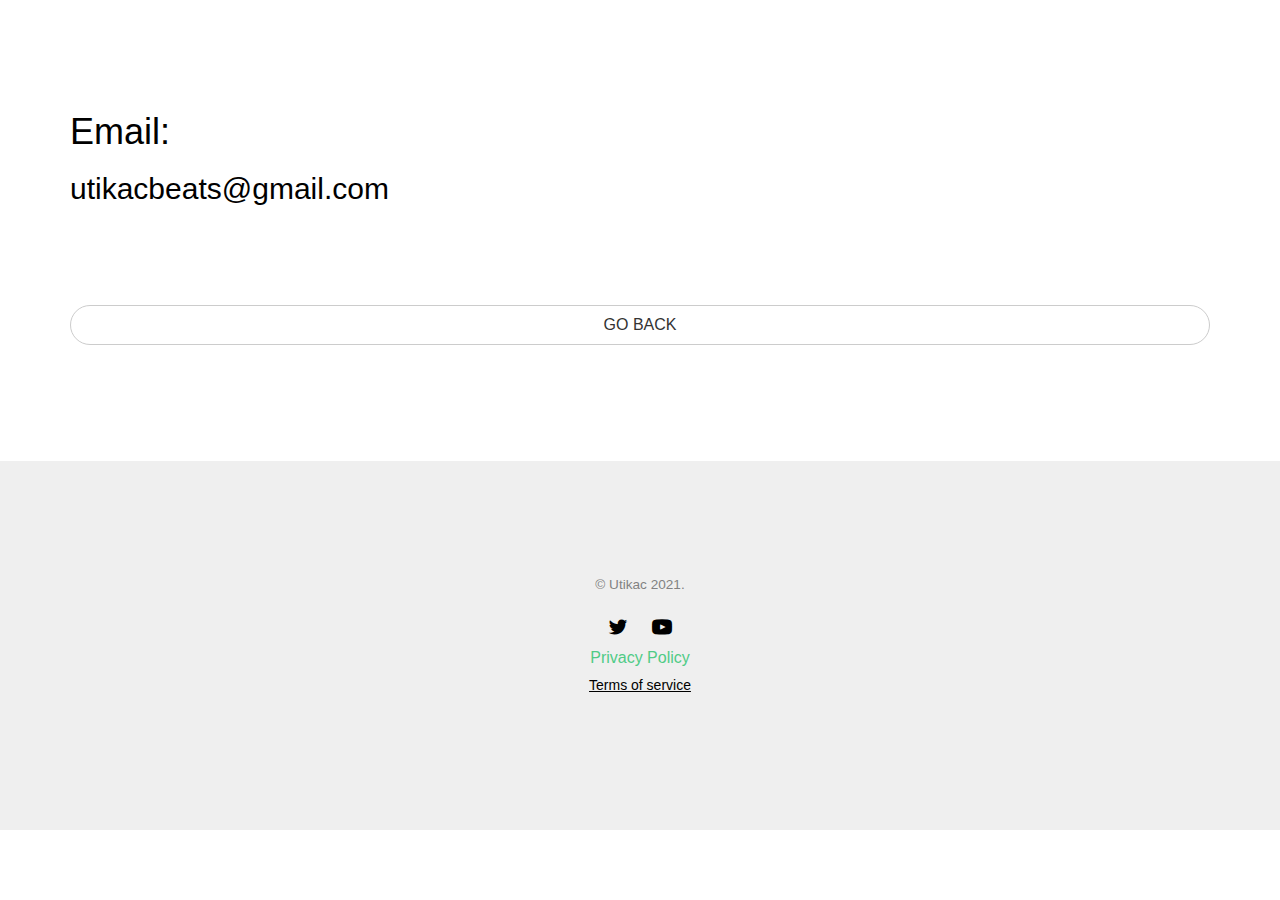
<file: contact.html>
<!DOCTYPE HTML>
<html>
	<head>
    <script type="text/javascript">
        var host = "www.utikac.com";
        if ((host == window.location.host) && (window.location.protocol != "https:"))
            window.location.protocol = "https";
    </script>
        
        
	<meta charset="utf-8">
	<meta http-equiv="X-UA-Compatible" content="IE=edge">
	<title>Contact</title>
    <link rel="shortcut icon" href="">
	<meta name="viewport" content="width=device-width, initial-scale=1">
	 <meta name="description" content="Utikac beat store.">
	<meta name="keywords" content="beats,utikac,production,trap,beat store,utikac prod,music,hip-hop"/>
	<meta name="author" content="Utikac"/>
  	<!-- Facebook and Twitter integration -->
	<meta property="og:title" content=""/>
	<meta property="og:image" content=""/>
	<meta property="og:url" content=""/>
	<meta property="og:site_name" content=""/>
	<meta property="og:description" content=""/>
	<meta name="twitter:title" content="" />
	<meta name="twitter:image" content="" />
	<meta name="twitter:url" content="" />
	<meta name="twitter:card" content="" />

	<!-- <link href='https://fonts.googleapis.com/css?family=Work+Sans:400,300,600,400italic,700' rel='stylesheet' type='text/css'> -->
	
	<!-- Animate.css -->
	<link rel="stylesheet" href="css/animate.css">
	<!-- Icomoon Icon Fonts-->
	<link rel="stylesheet" href="css/icomoon.css">
	<!-- Bootstrap  -->
	<link rel="stylesheet" href="css/bootstrap.css">

	<!-- Magnific Popup -->
	<link rel="stylesheet" href="css/magnific-popup.css">

	<!-- Theme style  -->
	<link rel="stylesheet" href="css/style.css">

	<!-- Modernizr JS -->
	<script src="js/modernizr-2.6.2.min.js"></script>
	<!-- FOR IE9 below -->
	<!--[if lt IE 9]>
	<script src="js/respond.min.js"></script>
	<![endif]-->

	</head>
    
	<body>
		
	<div class="fh5co-loader"></div>
	<div id="page">
	<script src="parsley.min.js"></script>
	<div class="fh5co-section">
		<div class="container">
				<h1>Email:</h1>
				<h2>utikacbeats@gmail.com</h2>
			
			
			<a href="index.html"><button style="margin-top: 100px;" type="submit" class="btn btn-default btn-block">GO BACK</button></a>
		</div>
	</div>
        <footer id="fh5co-footer" role="contentinfo">
		<div class="container">
			<div class="row copyright">
				<div class="col-md-12 text-center">
					<p>
						<small class="block">&copy; Utikac 2021.</small> 
					</p>
						<ul class="fh5co-social-icons">
							<li><a style="color:black;" href="https://twitter.com/past_prod"><i class="icon-twitter"></i></a></li>
							<li><a style="color:black;" href="https://www.youtube.com/channel/UCUHey0moWj-KDDTWa96hI0A?view_as=subscriber"><i class="icon-youtube"></i></a></li>
						</ul>
                    <a href="https://www.iubenda.com/privacy-policy/78427063" class="iubenda-black iubenda-embed" title="Privacy Policy">Privacy Policy</a><script type="text/javascript">(function (w,d) {var loader = function () {var s = d.createElement("script"), tag = d.getElementsByTagName("script")[0]; s.src = "//cdn.iubenda.com/iubenda.js"; tag.parentNode.insertBefore(s,tag);}; if(w.addEventListener){w.addEventListener("load", loader, false);}else if(w.attachEvent){w.attachEvent("onload", loader);}else{w.onload = loader;}})(window, document);</script>
                     <p>
                         <a style="color:black;font-size:14px;text-decoration:underline;" href="terms.html">Terms of service</a>
                    </p>
				</div>
			</div>
		</div>
	</footer>
	</div>

	<div class="gototop js-top">
		<a href="#" class="js-gotop"><i class="icon-arrow-up"></i></a>
	</div>
	
	<!-- jQuery -->
	<script src="js/jquery.min.js"></script>
	<!-- jQuery Easing -->
	<script src="js/jquery.easing.1.3.js"></script>
	<!-- Bootstrap -->
	<script src="js/bootstrap.min.js"></script>
	<!-- Waypoints -->
	<script src="js/jquery.waypoints.min.js"></script>
	<!-- countTo -->
	<script src="js/jquery.countTo.js"></script>
	<!-- Magnific Popup -->
	<script src="js/jquery.magnific-popup.min.js"></script>
	<script src="js/magnific-popup-options.js"></script>
	<!-- Main -->
	<script src="js/main.js"></script>

	</body>
</html>
</file>
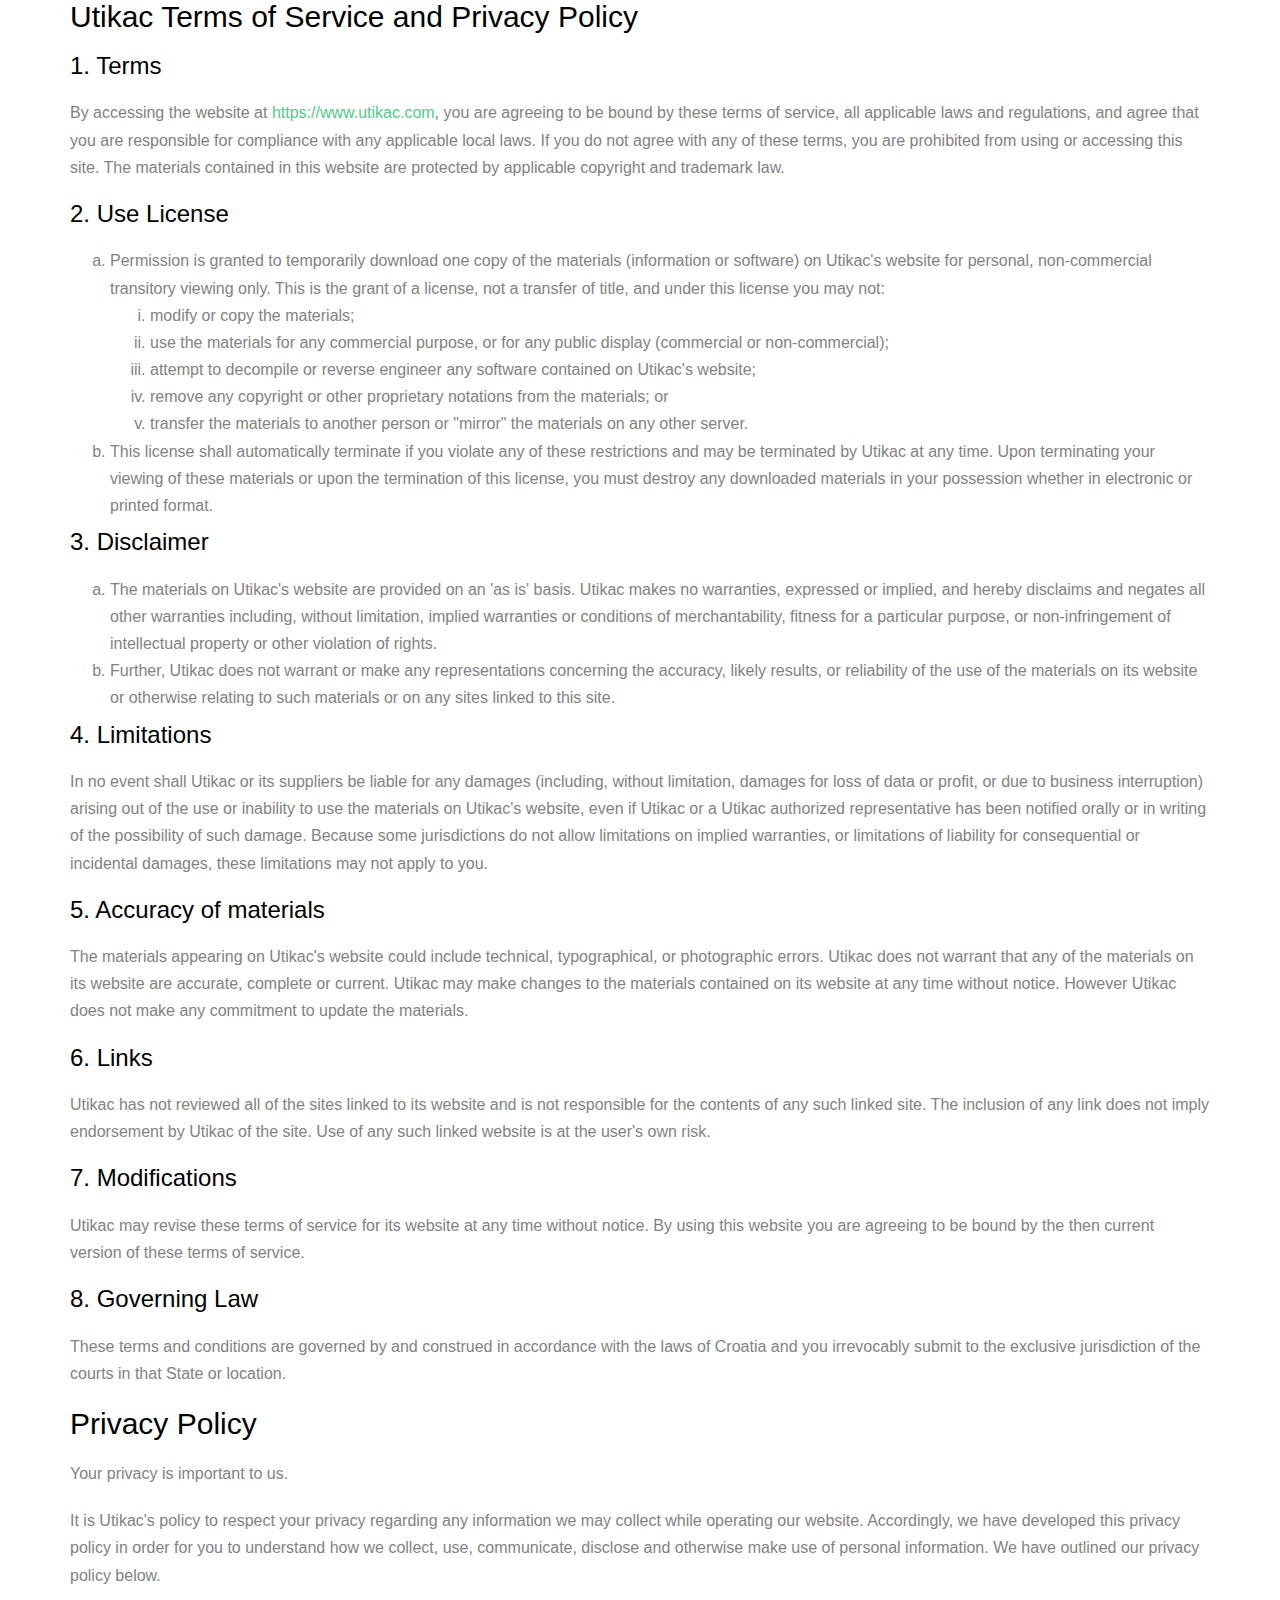
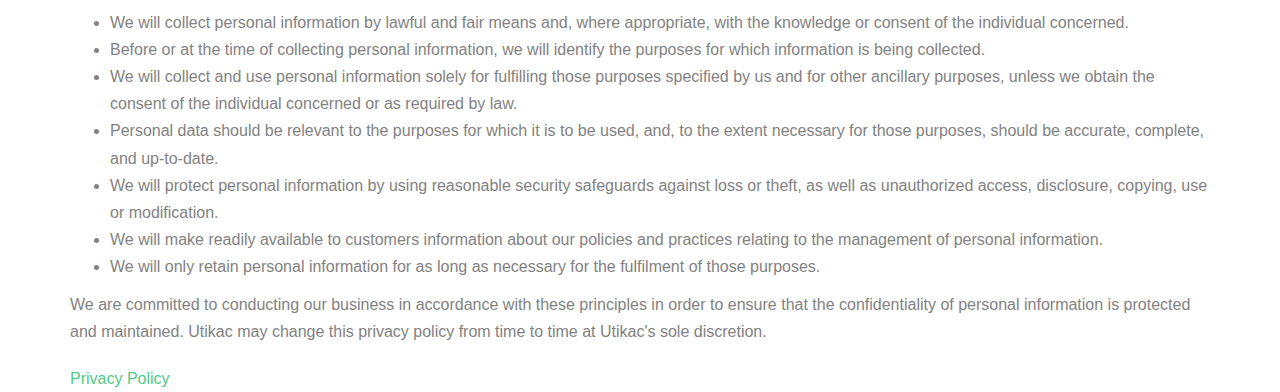
<file: terms.html>
<!DOCTYPE HTML>
<html>
	<head>
    <script type="text/javascript">
        var host = "www.pastbeats.shop";
        if ((host == window.location.host) && (window.location.protocol != "https:"))
            window.location.protocol = "https";
    </script>
        
        
	<meta charset="utf-8">
	<meta http-equiv="X-UA-Compatible" content="IE=edge">
	<title>Terms of service</title>
    <link rel="shortcut icon" href="index.ico">
	<meta name="viewport" content="width=device-width, initial-scale=1">
	 <meta name="description" content="Utikac beat store.">
	<meta name="keywords" content="beats,utikac,production,trap,beat store,utikac prod,music,hip-hop"/>
	<meta name="author" content="Utikac"/>


  	<!-- Facebook and Twitter integration -->
	<meta property="og:title" content=""/>
	<meta property="og:image" content=""/>
	<meta property="og:url" content=""/>
	<meta property="og:site_name" content=""/>
	<meta property="og:description" content=""/>
	<meta name="twitter:title" content="" />
	<meta name="twitter:image" content="" />
	<meta name="twitter:url" content="" />
	<meta name="twitter:card" content="" />

	<!-- <link href='https://fonts.googleapis.com/css?family=Work+Sans:400,300,600,400italic,700' rel='stylesheet' type='text/css'> -->
	
	<!-- Animate.css -->
	<link rel="stylesheet" href="css/animate.css">
	<!-- Icomoon Icon Fonts-->
	<link rel="stylesheet" href="css/icomoon.css">
	<!-- Bootstrap  -->
	<link rel="stylesheet" href="css/bootstrap.css">

	<!-- Magnific Popup -->
	<link rel="stylesheet" href="css/magnific-popup.css">

	<!-- Theme style  -->
	<link rel="stylesheet" href="css/style.css">

	<!-- Modernizr JS -->
	<script src="js/modernizr-2.6.2.min.js"></script>
	<!-- FOR IE9 below -->
	<!--[if lt IE 9]>
	<script src="js/respond.min.js"></script>
	<![endif]-->

	</head>
	<body>
        <div class="container">
        
	<h2>Utikac Terms of Service and Privacy Policy</h2>

<h3>1. Terms</h3>

  <p>By accessing the website at <a href="https://www.utikac.com">https://www.utikac.com</a>, you are agreeing to be bound by these terms of service, all applicable laws and regulations, and agree that you are responsible for compliance with any applicable local laws. If you do not agree with any of these terms, you are prohibited from using or accessing this site. The materials contained in this website are protected by applicable copyright and trademark law.</p>

<h3>2. Use License</h3>

  <ol type="a">
    <li>
      Permission is granted to temporarily download one copy of the materials (information or software) on Utikac's website for personal, non-commercial transitory viewing only. This is the grant of a license, not a transfer of title, and under this license you may not:

      <ol type="i">
        <li>modify or copy the materials;</li>
        <li>use the materials for any commercial purpose, or for any public display (commercial or non-commercial);</li>
        <li>attempt to decompile or reverse engineer any software contained on Utikac's website;</li>
        <li>remove any copyright or other proprietary notations from the materials; or</li>
        <li>transfer the materials to another person or "mirror" the materials on any other server.</li>
      </ol>
    </li>
    <li>This license shall automatically terminate if you violate any of these restrictions and may be terminated by Utikac at any time. Upon terminating your viewing of these materials or upon the termination of this license, you must destroy any downloaded materials in your possession whether in electronic or printed format.</li>
  </ol>

<h3>3. Disclaimer</h3>

  <ol type="a">
    <li>The materials on Utikac's website are provided on an 'as is' basis. Utikac makes no warranties, expressed or implied, and hereby disclaims and negates all other warranties including, without limitation, implied warranties or conditions of merchantability, fitness for a particular purpose, or non-infringement of intellectual property or other violation of rights.</li>
    <li>Further, Utikac does not warrant or make any representations concerning the accuracy, likely results, or reliability of the use of the materials on its website or otherwise relating to such materials or on any sites linked to this site.</li>
  </ol>

<h3>4. Limitations</h3>

  <p>In no event shall Utikac or its suppliers be liable for any damages (including, without limitation, damages for loss of data or profit, or due to business interruption) arising out of the use or inability to use the materials on Utikac's website, even if Utikac or a Utikac authorized representative has been notified orally or in writing of the possibility of such damage. Because some jurisdictions do not allow limitations on implied warranties, or limitations of liability for consequential or incidental damages, these limitations may not apply to you.</p>

<h3>5. Accuracy of materials</h3>

  <p>The materials appearing on Utikac's website could include technical, typographical, or photographic errors. Utikac does not warrant that any of the materials on its website are accurate, complete or current. Utikac may make changes to the materials contained on its website at any time without notice. However Utikac does not make any commitment to update the materials.</p>

<h3>6. Links</h3>

  <p>Utikac has not reviewed all of the sites linked to its website and is not responsible for the contents of any such linked site. The inclusion of any link does not imply endorsement by Utikac of the site. Use of any such linked website is at the user's own risk.</p>

<h3>7. Modifications</h3>

  <p>Utikac may revise these terms of service for its website at any time without notice. By using this website you are agreeing to be bound by the then current version of these terms of service.</p>

<h3>8. Governing Law</h3>

  <p>These terms and conditions are governed by and construed in accordance with the laws of Croatia and you irrevocably submit to the exclusive jurisdiction of the courts in that State or location.</p>

<h2>Privacy Policy</h2>

  <p>Your privacy is important to us.</p>

  <p>It is Utikac's policy to respect your privacy regarding any information we may collect while operating our website. Accordingly, we have developed this privacy policy in order for you to understand how we collect, use, communicate, disclose and otherwise make use of personal information. We have outlined our privacy policy below.</p>

  <ul>
    <li>We will collect personal information by lawful and fair means and, where appropriate, with the knowledge or consent of the individual concerned.</li>
    <li>Before or at the time of collecting personal information, we will identify the purposes for which information is being collected.</li>
    <li>We will collect and use personal information solely for fulfilling those purposes specified by us and for other ancillary purposes, unless we obtain the consent of the individual concerned or as required by law.</li>
    <li>Personal data should be relevant to the purposes for which it is to be used, and, to the extent necessary for those purposes, should be accurate, complete, and up-to-date.</li>
    <li>We will protect personal information by using reasonable security safeguards against loss or theft, as well as unauthorized access, disclosure, copying, use or modification.</li>
    <li>We will make readily available to customers information about our policies and practices relating to the management of personal information.</li>
    <li>We will only retain personal information for as long as necessary for the fulfilment of those purposes.</li>
  </ul>

  <p>We are committed to conducting our business in accordance with these principles in order to ensure that the confidentiality of personal information is protected and maintained. Utikac may change this privacy policy from time to time at Utikac's sole discretion.</p>	
            <a href="https://www.iubenda.com/privacy-policy/78427063" class="iubenda-black iubenda-embed" title="Privacy Policy">Privacy Policy</a><script type="text/javascript">(function (w,d) {var loader = function () {var s = d.createElement("script"), tag = d.getElementsByTagName("script")[0]; s.src = "//cdn.iubenda.com/iubenda.js"; tag.parentNode.insertBefore(s,tag);}; if(w.addEventListener){w.addEventListener("load", loader, false);}else if(w.attachEvent){w.attachEvent("onload", loader);}else{w.onload = loader;}})(window, document);</script>
        </div>
        

	<div class="gototop js-top">
		<a href="#" class="js-gotop"><i class="icon-arrow-up"></i></a>
	</div>
	<!-- jQuery -->
	<script src="js/jquery.min.js"></script>
	<!-- jQuery Easing -->
	<script src="js/jquery.easing.1.3.js"></script>
	<!-- Bootstrap -->
	<script src="js/bootstrap.min.js"></script>
	<!-- Waypoints -->
	<script src="js/jquery.waypoints.min.js"></script>
	<!-- countTo -->
	<script src="js/jquery.countTo.js"></script>
	<!-- Magnific Popup -->
	<script src="js/jquery.magnific-popup.min.js"></script>
	<script src="js/magnific-popup-options.js"></script>
	<!-- Main -->
	<script src="js/main.js"></script>
	</body>
</html>
</file>
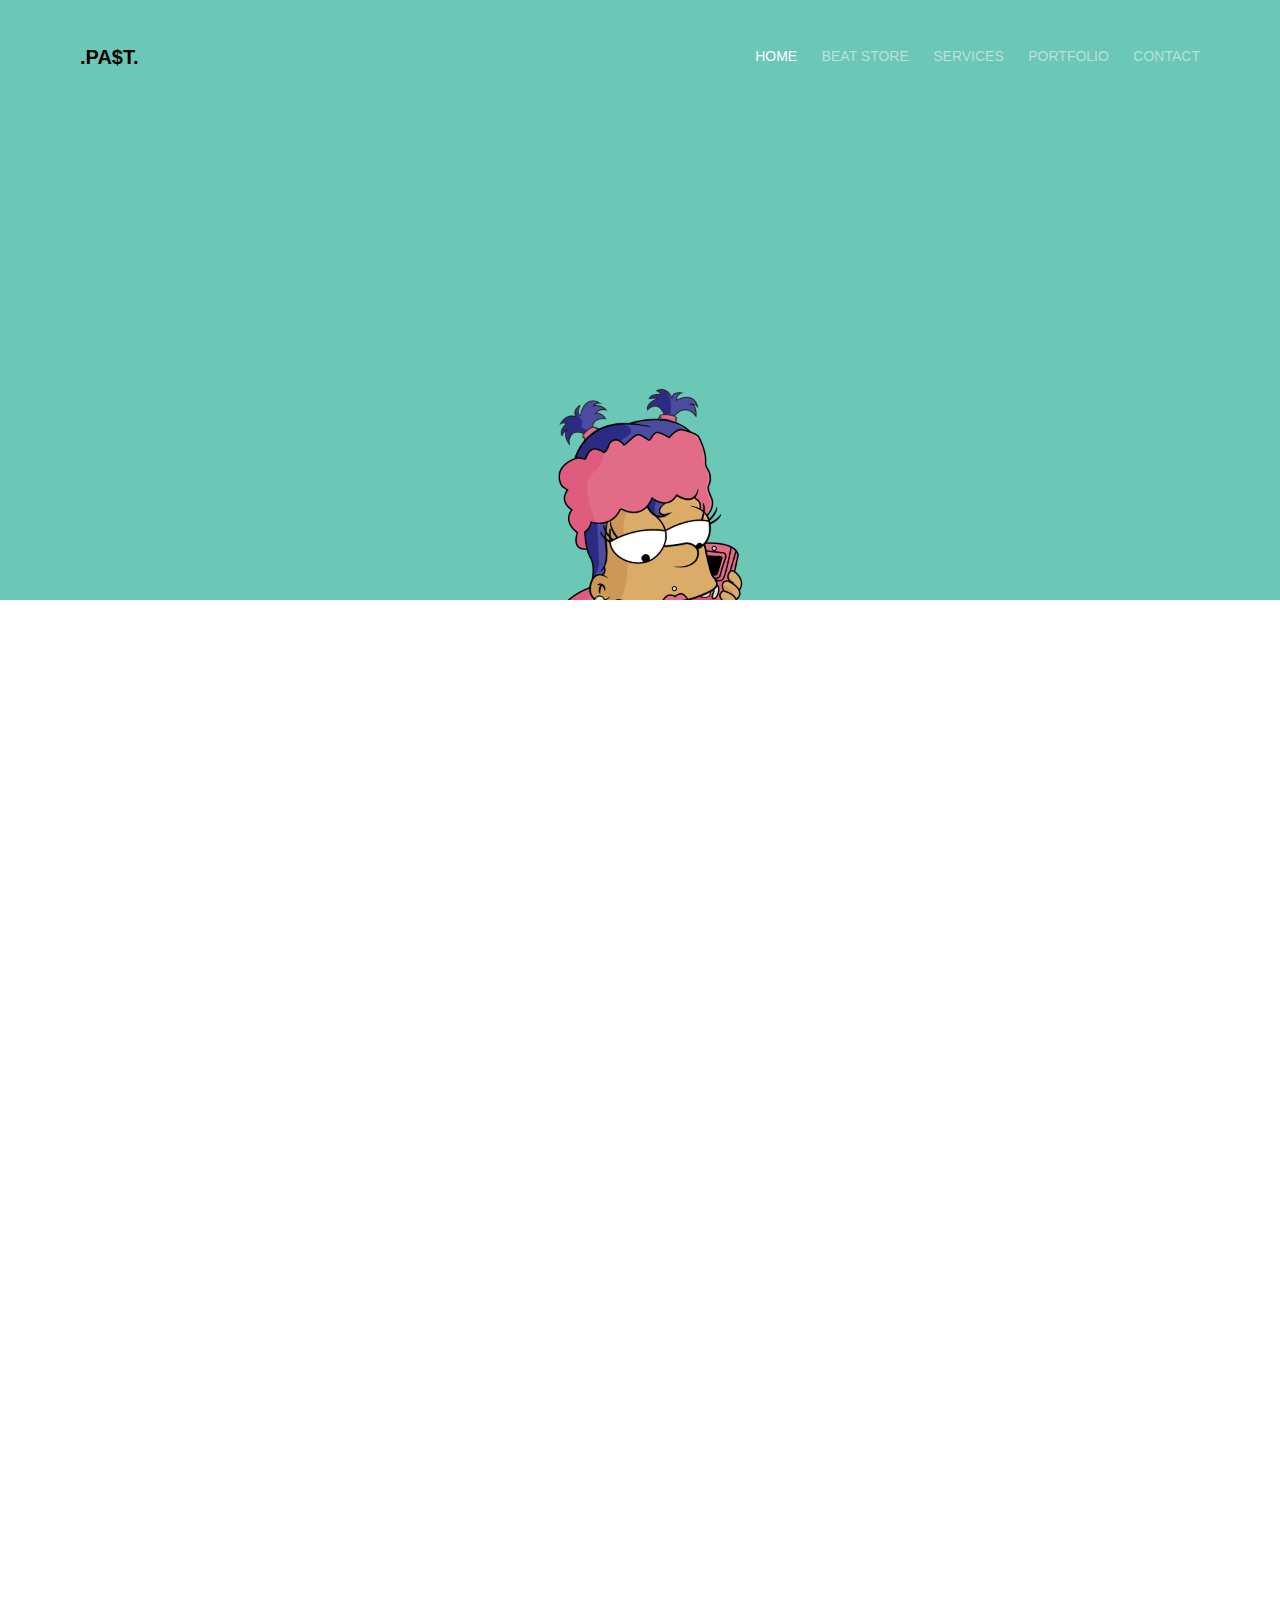
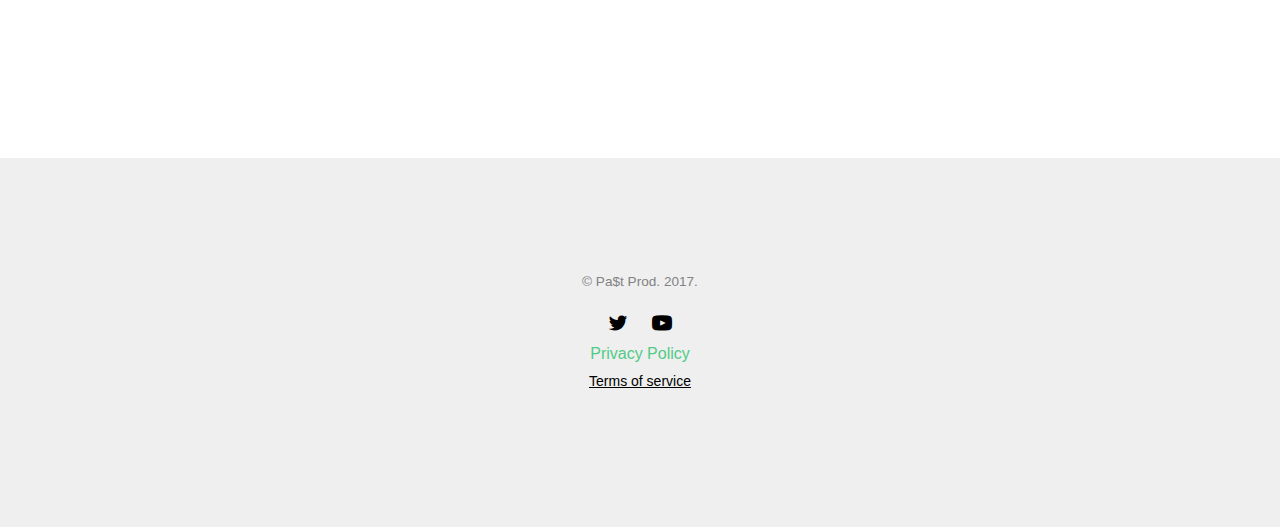
<file: work.html>
<!DOCTYPE HTML>
<html>
	<head>
    <script type="text/javascript">
        var host = "www.pastbeats.shop";
        if ((host == window.location.host) && (window.location.protocol != "https:"))
            window.location.protocol = "https";
    </script>
        
        
	<meta charset="utf-8">
	<meta http-equiv="X-UA-Compatible" content="IE=edge">
	<title>My work</title>
    <link rel="shortcut icon" href="index.ico">
	<meta name="viewport" content="width=device-width, initial-scale=1">
	 <meta name="description" content="Pa$t Production beat store, premium quality beats at low prices, instant delivery and support.">
	<meta name="keywords" content="beats,past,production,trap,beat store,past prod,music,hip-hop"/>
	<meta name="author" content="Pa$t"/>


  	<!-- Facebook and Twitter integration -->
	<meta property="og:title" content=""/>
	<meta property="og:image" content=""/>
	<meta property="og:url" content=""/>
	<meta property="og:site_name" content=""/>
	<meta property="og:description" content=""/>
	<meta name="twitter:title" content="" />
	<meta name="twitter:image" content="" />
	<meta name="twitter:url" content="" />
	<meta name="twitter:card" content="" />

	<!-- <link href='https://fonts.googleapis.com/css?family=Work+Sans:400,300,600,400italic,700' rel='stylesheet' type='text/css'> -->
	
	<!-- Animate.css -->
	<link rel="stylesheet" href="css/animate.css">
	<!-- Icomoon Icon Fonts-->
	<link rel="stylesheet" href="css/icomoon.css">
	<!-- Bootstrap  -->
	<link rel="stylesheet" href="css/bootstrap.css">

	<!-- Magnific Popup -->
	<link rel="stylesheet" href="css/magnific-popup.css">

	<!-- Theme style  -->
	<link rel="stylesheet" href="css/style.css">

	<!-- Modernizr JS -->
	<script src="js/modernizr-2.6.2.min.js"></script>
	<!-- FOR IE9 below -->
	<!--[if lt IE 9]>
	<script src="js/respond.min.js"></script>
	<![endif]-->

	</head>
    <script type="text/javascript">
    window.doorbellOptions = {
        appKey: 'HAMxxjfVBR6tL5XZGKw2c3PuY61r2sD2W0OC1s3e7MCSUfai779HBlmPDlfLRtrO'
    };
    (function(w, d, t) {
        var hasLoaded = false;
        function l() { if (hasLoaded) { return; } hasLoaded = true; window.doorbellOptions.windowLoaded = true; var g = d.createElement(t);g.id = 'doorbellScript';g.type = 'text/javascript';g.async = true;g.src = 'https://embed.doorbell.io/button/6484?t='+(new Date().getTime());(d.getElementsByTagName('head')[0]||d.getElementsByTagName('body')[0]).appendChild(g); }
        if (w.attachEvent) { w.attachEvent('onload', l); } else if (w.addEventListener) { w.addEventListener('load', l, false); } else { l(); }
        if (d.readyState == 'complete') { l(); }
    }(window, document, 'script'));
</script>
	<body>
		
	<div class="fh5co-loader"></div>
	
	<div id="page">
	<nav class="fh5co-nav" role="navigation">
		<div class="container">
			<div class="row">
				<div class="col-xs-2">
					<div id="fh5co-logo"><a href="index.html">.pa$t.</a></div>
				</div>
				<div class="col-xs-10 text-right menu-1">
					<ul>
						<li class="active"><a href="index.html">Home</a></li>
						<li><a href="#beatstore">beat store</a></li>
						<li class="has-dropdown">
							<a href="services.html">Services</a>
							<ul class="dropdown">
								<li><a href="services.html">Web Design</a></li>
							</ul>
						</li>
						<li><a href="work.html">portfolio</a></li>
						<li><a href="contact.html">Contact</a></li>
					</ul>
				</div>
			</div>
			
		</div>
	</nav>

	<header id="fh5co-header" class="fh5co-cover fh5co-cover-sm" role="banner" style="background-image:url(images/img_bg_1.jpg);">
		<div class=""></div>
		<div class="container">
			<div class="row">
				<div class="col-md-8 col-md-offset-2 text-center">
					<div class="display-t">
						<div class="display-tc animate-box" data-animate-effect="fadeIn">
							<h1>PORTFOLIO</h1>
						</div>
					</div>
				</div>
			</div>
		</div>
	</header>
	
	<div id="fh5co-portfolio">
		<div class="container">
			<div class="row animate-box">
				<div class="col-md-8 col-md-offset-2 text-center fh5co-heading">
					<h2>Projects</h2>
				</div>
			</div>
			<div class="row">
				<div class="col-md-4 col-sm-4 text-center animate-box">
					<div class="work-grid" style="background-image: url(images/project-2.jpg);">
						<div class="desc">
							<h3><a href="https://www.tomo.store/">Tomo beat store</a></h3>
						</div>
					</div>
				</div>
				<div class="col-md-4 col-sm-4 text-center animate-box">
					<div class="work-grid" style="background-image: url(images/project-3.jpg);">
						<div class="desc">
							<h3><a href="https://pastbeats.github.io/redesign/#one">Custom player preview</a></h3>
	
						</div>
					</div>
				</div>
				<div class="col-md-4 col-sm-4 text-center animate-box">
					<div class="work-grid" style="background-image: url(images/project-5.jpg);">
						<div class="desc">
							<h3><a href="http://ayesmoove.com">AyeSmoove beatstore</a></h3>

						</div>
					</div>
				</div>
				<div class="col-md-4 col-sm-4 text-center animate-box">
					<div class="work-grid" style="background-image: url(images/project-6.jpg);">
						<div class="desc">
							<h3><a href="http://lotuscollective.net/">Lotuscollective website</a></h3>

						</div>
					</div>
				</div>
				<div class="col-md-4 col-sm-4 text-center animate-box">
					<div class="work-grid" style="background-image: url(images/project-4.jpg);">
						<div class="desc">
							<h3><a href="https://www.thaheaven.com">ThaHeaven's Website</a></h3>

						</div>
					</div>
				</div>
				
			</div>
		</div>
	</div>

	<footer id="fh5co-footer" role="contentinfo">
		<div class="container">
			<div class="row copyright">
				<div class="col-md-12 text-center">
					<p>
						<small class="block">&copy; Pa$t Prod. 2017.</small> 
					</p>
						<ul class="fh5co-social-icons">
							<li><a style="color:black;" href="https://twitter.com/past_prod"><i class="icon-twitter"></i></a></li>
							<li><a style="color:black;" href="https://www.youtube.com/channel/UCUHey0moWj-KDDTWa96hI0A?view_as=subscriber"><i class="icon-youtube"></i></a></li>
						</ul>
                    <a href="//www.iubenda.com/privacy-policy/8168429" class="iubenda-black iubenda-embed" title="Privacy Policy">Privacy Policy</a><script type="text/javascript">(function (w,d) {var loader = function () {var s = d.createElement("script"), tag = d.getElementsByTagName("script")[0]; s.src = "//cdn.iubenda.com/iubenda.js"; tag.parentNode.insertBefore(s,tag);}; if(w.addEventListener){w.addEventListener("load", loader, false);}else if(w.attachEvent){w.attachEvent("onload", loader);}else{w.onload = loader;}})(window, document);</script>
                     <p>
                         <a style="color:black;font-size:14px;text-decoration:underline;" href="terms.html">Terms of service</a>
                    </p>
				</div>
			</div>
		</div>
	</footer>
	</div>

	<div class="gototop js-top">
		<a href="#" class="js-gotop"><i class="icon-arrow-up"></i></a>
	</div>
	
	<!-- jQuery -->
	<script src="js/jquery.min.js"></script>
	<!-- jQuery Easing -->
	<script src="js/jquery.easing.1.3.js"></script>
	<!-- Bootstrap -->
	<script src="js/bootstrap.min.js"></script>
	<!-- Waypoints -->
	<script src="js/jquery.waypoints.min.js"></script>
	<!-- countTo -->
	<script src="js/jquery.countTo.js"></script>
	<!-- Magnific Popup -->
	<script src="js/jquery.magnific-popup.min.js"></script>
	<script src="js/magnific-popup-options.js"></script>
	<!-- Main -->
	<script src="js/main.js"></script>

	</body>
</html>
</file>
<file: css/icomoon.css>
@font-face {
  font-family: 'icomoon';
  src:  url('../fonts/icomoon/icomoon.eot?6iuir');
  src:  url('../fonts/icomoon/icomoon.eot?6iuir#iefix') format('embedded-opentype'),
    url('../fonts/icomoon/icomoon.ttf?6iuir') format('truetype'),
    url('../fonts/icomoon/icomoon.woff?6iuir') format('woff'),
    url('../fonts/icomoon/icomoon.svg?6iuir#icomoon') format('svg');
  font-weight: normal;
  font-style: normal;
}

[class^="icon-"], [class*=" icon-"] {
  /* use !important to prevent issues with browser extensions that change fonts */
  font-family: 'icomoon' !important;
  speak: none;
  font-style: normal;
  font-weight: normal;
  font-variant: normal;
  text-transform: none;
  line-height: 1;

  /* Better Font Rendering =========== */
  -webkit-font-smoothing: antialiased;
  -moz-osx-font-smoothing: grayscale;
}

.icon-eye:before {
  content: "\e000";
}
.icon-paper-clip:before {
  content: "\e001";
}
.icon-mail:before {
  content: "\e002";
}
.icon-toggle:before {
  content: "\e003";
}
.icon-layout:before {
  content: "\e004";
}
.icon-link:before {
  content: "\e005";
}
.icon-bell:before {
  content: "\e006";
}
.icon-lock:before {
  content: "\e007";
}
.icon-unlock:before {
  content: "\e008";
}
.icon-ribbon:before {
  content: "\e009";
}
.icon-image:before {
  content: "\e010";
}
.icon-signal:before {
  content: "\e011";
}
.icon-target:before {
  content: "\e012";
}
.icon-clipboard:before {
  content: "\e013";
}
.icon-clock:before {
  content: "\e014";
}
.icon-watch:before {
  content: "\e015";
}
.icon-air-play:before {
  content: "\e016";
}
.icon-camera:before {
  content: "\e017";
}
.icon-video:before {
  content: "\e018";
}
.icon-disc:before {
  content: "\e019";
}
.icon-printer:before {
  content: "\e020";
}
.icon-monitor:before {
  content: "\e021";
}
.icon-server:before {
  content: "\e022";
}
.icon-cog:before {
  content: "\e023";
}
.icon-heart:before {
  content: "\e024";
}
.icon-paragraph:before {
  content: "\e025";
}
.icon-align-justify:before {
  content: "\e026";
}
.icon-align-left:before {
  content: "\e027";
}
.icon-align-center:before {
  content: "\e028";
}
.icon-align-right:before {
  content: "\e029";
}
.icon-book:before {
  content: "\e030";
}
.icon-layers:before {
  content: "\e031";
}
.icon-stack:before {
  content: "\e032";
}
.icon-stack-2:before {
  content: "\e033";
}
.icon-paper:before {
  content: "\e034";
}
.icon-paper-stack:before {
  content: "\e035";
}
.icon-search:before {
  content: "\e036";
}
.icon-zoom-in:before {
  content: "\e037";
}
.icon-zoom-out:before {
  content: "\e038";
}
.icon-reply:before {
  content: "\e039";
}
.icon-circle-plus:before {
  content: "\e040";
}
.icon-circle-minus:before {
  content: "\e041";
}
.icon-circle-check:before {
  content: "\e042";
}
.icon-circle-cross:before {
  content: "\e043";
}
.icon-square-plus:before {
  content: "\e044";
}
.icon-square-minus:before {
  content: "\e045";
}
.icon-square-check:before {
  content: "\e046";
}
.icon-square-cross:before {
  content: "\e047";
}
.icon-microphone:before {
  content: "\e048";
}
.icon-record:before {
  content: "\e049";
}
.icon-skip-back:before {
  content: "\e050";
}
.icon-rewind:before {
  content: "\e051";
}
.icon-play:before {
  content: "\e052";
}
.icon-pause:before {
  content: "\e053";
}
.icon-stop:before {
  content: "\e054";
}
.icon-fast-forward:before {
  content: "\e055";
}
.icon-skip-forward:before {
  content: "\e056";
}
.icon-shuffle:before {
  content: "\e057";
}
.icon-repeat:before {
  content: "\e058";
}
.icon-folder:before {
  content: "\e059";
}
.icon-umbrella:before {
  content: "\e060";
}
.icon-moon:before {
  content: "\e061";
}
.icon-thermometer:before {
  content: "\e062";
}
.icon-drop:before {
  content: "\e063";
}
.icon-sun:before {
  content: "\e064";
}
.icon-cloud:before {
  content: "\e065";
}
.icon-cloud-upload:before {
  content: "\e066";
}
.icon-cloud-download:before {
  content: "\e067";
}
.icon-upload:before {
  content: "\e068";
}
.icon-download:before {
  content: "\e069";
}
.icon-location:before {
  content: "\e070";
}
.icon-location-2:before {
  content: "\e071";
}
.icon-map:before {
  content: "\e072";
}
.icon-battery:before {
  content: "\e073";
}
.icon-head:before {
  content: "\e074";
}
.icon-briefcase:before {
  content: "\e075";
}
.icon-speech-bubble:before {
  content: "\e076";
}
.icon-anchor:before {
  content: "\e077";
}
.icon-globe:before {
  content: "\e078";
}
.icon-box:before {
  content: "\e079";
}
.icon-reload:before {
  content: "\e080";
}
.icon-share:before {
  content: "\e081";
}
.icon-marquee:before {
  content: "\e082";
}
.icon-marquee-plus:before {
  content: "\e083";
}
.icon-marquee-minus:before {
  content: "\e084";
}
.icon-tag:before {
  content: "\e085";
}
.icon-power:before {
  content: "\e086";
}
.icon-command:before {
  content: "\e087";
}
.icon-alt:before {
  content: "\e088";
}
.icon-esc:before {
  content: "\e089";
}
.icon-bar-graph:before {
  content: "\e090";
}
.icon-bar-graph-2:before {
  content: "\e091";
}
.icon-pie-graph:before {
  content: "\e092";
}
.icon-star:before {
  content: "\e093";
}
.icon-arrow-left:before {
  content: "\e094";
}
.icon-arrow-right:before {
  content: "\e095";
}
.icon-arrow-up:before {
  content: "\e096";
}
.icon-arrow-down:before {
  content: "\e097";
}
.icon-volume:before {
  content: "\e098";
}
.icon-mute:before {
  content: "\e099";
}
.icon-content-right:before {
  content: "\e100";
}
.icon-content-left:before {
  content: "\e101";
}
.icon-grid:before {
  content: "\e102";
}
.icon-grid-2:before {
  content: "\e103";
}
.icon-columns:before {
  content: "\e104";
}
.icon-loader:before {
  content: "\e105";
}
.icon-bag:before {
  content: "\e106";
}
.icon-ban:before {
  content: "\e107";
}
.icon-flag:before {
  content: "\e108";
}
.icon-trash:before {
  content: "\e109";
}
.icon-expand:before {
  content: "\e110";
}
.icon-contract:before {
  content: "\e111";
}
.icon-maximize:before {
  content: "\e112";
}
.icon-minimize:before {
  content: "\e113";
}
.icon-plus:before {
  content: "\e114";
}
.icon-minus:before {
  content: "\e115";
}
.icon-check:before {
  content: "\e116";
}
.icon-cross:before {
  content: "\e117";
}
.icon-move:before {
  content: "\e118";
}
.icon-delete:before {
  content: "\e119";
}
.icon-menu:before {
  content: "\e120";
}
.icon-archive:before {
  content: "\e121";
}
.icon-inbox:before {
  content: "\e122";
}
.icon-outbox:before {
  content: "\e123";
}
.icon-file:before {
  content: "\e124";
}
.icon-file-add:before {
  content: "\e125";
}
.icon-file-subtract:before {
  content: "\e126";
}
.icon-help:before {
  content: "\e127";
}
.icon-open:before {
  content: "\e128";
}
.icon-ellipsis:before {
  content: "\e129";
}
.icon-add-to-list:before {
  content: "\e900";
}
.icon-classic-computer:before {
  content: "\e901";
}
.icon-controller-fast-backward:before {
  content: "\e902";
}
.icon-creative-commons-attribution:before {
  content: "\e903";
}
.icon-creative-commons-noderivs:before {
  content: "\e904";
}
.icon-creative-commons-noncommercial-eu:before {
  content: "\e905";
}
.icon-creative-commons-noncommercial-us:before {
  content: "\e906";
}
.icon-creative-commons-public-domain:before {
  content: "\e907";
}
.icon-creative-commons-remix:before {
  content: "\e908";
}
.icon-creative-commons-share:before {
  content: "\e909";
}
.icon-creative-commons-sharealike:before {
  content: "\e90a";
}
.icon-creative-commons:before {
  content: "\e90b";
}
.icon-document-landscape:before {
  content: "\e90c";
}
.icon-remove-user:before {
  content: "\e90d";
}
.icon-warning:before {
  content: "\e90e";
}
.icon-arrow-bold-down:before {
  content: "\e90f";
}
.icon-arrow-bold-left:before {
  content: "\e910";
}
.icon-arrow-bold-right:before {
  content: "\e911";
}
.icon-arrow-bold-up:before {
  content: "\e912";
}
.icon-arrow-down2:before {
  content: "\e913";
}
.icon-arrow-left2:before {
  content: "\e914";
}
.icon-arrow-long-down:before {
  content: "\e915";
}
.icon-arrow-long-left:before {
  content: "\e916";
}
.icon-arrow-long-right:before {
  content: "\e917";
}
.icon-arrow-long-up:before {
  content: "\e918";
}
.icon-arrow-right2:before {
  content: "\e919";
}
.icon-arrow-up2:before {
  content: "\e91a";
}
.icon-arrow-with-circle-down:before {
  content: "\e91b";
}
.icon-arrow-with-circle-left:before {
  content: "\e91c";
}
.icon-arrow-with-circle-right:before {
  content: "\e91d";
}
.icon-arrow-with-circle-up:before {
  content: "\e91e";
}
.icon-bookmark:before {
  content: "\e91f";
}
.icon-bookmarks:before {
  content: "\e920";
}
.icon-chevron-down:before {
  content: "\e921";
}
.icon-chevron-left:before {
  content: "\e922";
}
.icon-chevron-right:before {
  content: "\e923";
}
.icon-chevron-small-down:before {
  content: "\e924";
}
.icon-chevron-small-left:before {
  content: "\e925";
}
.icon-chevron-small-right:before {
  content: "\e926";
}
.icon-chevron-small-up:before {
  content: "\e927";
}
.icon-chevron-thin-down:before {
  content: "\e928";
}
.icon-chevron-thin-left:before {
  content: "\e929";
}
.icon-chevron-thin-right:before {
  content: "\e92a";
}
.icon-chevron-thin-up:before {
  content: "\e92b";
}
.icon-chevron-up:before {
  content: "\e92c";
}
.icon-chevron-with-circle-down:before {
  content: "\e92d";
}
.icon-chevron-with-circle-left:before {
  content: "\e92e";
}
.icon-chevron-with-circle-right:before {
  content: "\e92f";
}
.icon-chevron-with-circle-up:before {
  content: "\e930";
}
.icon-cloud2:before {
  content: "\e931";
}
.icon-controller-fast-forward:before {
  content: "\e932";
}
.icon-controller-jump-to-start:before {
  content: "\e933";
}
.icon-controller-next:before {
  content: "\e934";
}
.icon-controller-paus:before {
  content: "\e935";
}
.icon-controller-play:before {
  content: "\e936";
}
.icon-controller-record:before {
  content: "\e937";
}
.icon-controller-stop:before {
  content: "\e938";
}
.icon-controller-volume:before {
  content: "\e939";
}
.icon-dot-single:before {
  content: "\e93a";
}
.icon-dots-three-horizontal:before {
  content: "\e93b";
}
.icon-dots-three-vertical:before {
  content: "\e93c";
}
.icon-dots-two-horizontal:before {
  content: "\e93d";
}
.icon-dots-two-vertical:before {
  content: "\e93e";
}
.icon-download2:before {
  content: "\e93f";
}
.icon-emoji-flirt:before {
  content: "\e940";
}
.icon-flow-branch:before {
  content: "\e941";
}
.icon-flow-cascade:before {
  content: "\e942";
}
.icon-flow-line:before {
  content: "\e943";
}
.icon-flow-parallel:before {
  content: "\e944";
}
.icon-flow-tree:before {
  content: "\e945";
}
.icon-install:before {
  content: "\e946";
}
.icon-layers2:before {
  content: "\e947";
}
.icon-open-book:before {
  content: "\e948";
}
.icon-resize-100:before {
  content: "\e949";
}
.icon-resize-full-screen:before {
  content: "\e94a";
}
.icon-save:before {
  content: "\e94b";
}
.icon-select-arrows:before {
  content: "\e94c";
}
.icon-sound-mute:before {
  content: "\e94d";
}
.icon-sound:before {
  content: "\e94e";
}
.icon-trash2:before {
  content: "\e94f";
}
.icon-triangle-down:before {
  content: "\e950";
}
.icon-triangle-left:before {
  content: "\e951";
}
.icon-triangle-right:before {
  content: "\e952";
}
.icon-triangle-up:before {
  content: "\e953";
}
.icon-uninstall:before {
  content: "\e954";
}
.icon-upload-to-cloud:before {
  content: "\e955";
}
.icon-upload2:before {
  content: "\e956";
}
.icon-add-user:before {
  content: "\e957";
}
.icon-address:before {
  content: "\e958";
}
.icon-adjust:before {
  content: "\e959";
}
.icon-air:before {
  content: "\e95a";
}
.icon-aircraft-landing:before {
  content: "\e95b";
}
.icon-aircraft-take-off:before {
  content: "\e95c";
}
.icon-aircraft:before {
  content: "\e95d";
}
.icon-align-bottom:before {
  content: "\e95e";
}
.icon-align-horizontal-middle:before {
  content: "\e95f";
}
.icon-align-left2:before {
  content: "\e960";
}
.icon-align-right2:before {
  content: "\e961";
}
.icon-align-top:before {
  content: "\e962";
}
.icon-align-vertical-middle:before {
  content: "\e963";
}
.icon-archive2:before {
  content: "\e964";
}
.icon-area-graph:before {
  content: "\e965";
}
.icon-attachment:before {
  content: "\e966";
}
.icon-awareness-ribbon:before {
  content: "\e967";
}
.icon-back-in-time:before {
  content: "\e968";
}
.icon-back:before {
  content: "\e969";
}
.icon-bar-graph2:before {
  content: "\e96a";
}
.icon-battery2:before {
  content: "\e96b";
}
.icon-beamed-note:before {
  content: "\e96c";
}
.icon-bell2:before {
  content: "\e96d";
}
.icon-blackboard:before {
  content: "\e96e";
}
.icon-block:before {
  content: "\e96f";
}
.icon-book2:before {
  content: "\e970";
}
.icon-bowl:before {
  content: "\e971";
}
.icon-box2:before {
  content: "\e972";
}
.icon-briefcase2:before {
  content: "\e973";
}
.icon-browser:before {
  content: "\e974";
}
.icon-brush:before {
  content: "\e975";
}
.icon-bucket:before {
  content: "\e976";
}
.icon-cake:before {
  content: "\e977";
}
.icon-calculator:before {
  content: "\e978";
}
.icon-calendar:before {
  content: "\e979";
}
.icon-camera2:before {
  content: "\e97a";
}
.icon-ccw:before {
  content: "\e97b";
}
.icon-chat:before {
  content: "\e97c";
}
.icon-check2:before {
  content: "\e97d";
}
.icon-circle-with-cross:before {
  content: "\e97e";
}
.icon-circle-with-minus:before {
  content: "\e97f";
}
.icon-circle-with-plus:before {
  content: "\e980";
}
.icon-circle:before {
  content: "\e981";
}
.icon-circular-graph:before {
  content: "\e982";
}
.icon-clapperboard:before {
  content: "\e983";
}
.icon-clipboard2:before {
  content: "\e984";
}
.icon-clock2:before {
  content: "\e985";
}
.icon-code:before {
  content: "\e986";
}
.icon-cog2:before {
  content: "\e987";
}
.icon-colours:before {
  content: "\e988";
}
.icon-compass:before {
  content: "\e989";
}
.icon-copy:before {
  content: "\e98a";
}
.icon-credit-card:before {
  content: "\e98b";
}
.icon-credit:before {
  content: "\e98c";
}
.icon-cross2:before {
  content: "\e98d";
}
.icon-cup:before {
  content: "\e98e";
}
.icon-cw:before {
  content: "\e98f";
}
.icon-cycle:before {
  content: "\e990";
}
.icon-database:before {
  content: "\e991";
}
.icon-dial-pad:before {
  content: "\e992";
}
.icon-direction:before {
  content: "\e993";
}
.icon-document:before {
  content: "\e994";
}
.icon-documents:before {
  content: "\e995";
}
.icon-drink:before {
  content: "\e996";
}
.icon-drive:before {
  content: "\e997";
}
.icon-drop2:before {
  content: "\e998";
}
.icon-edit:before {
  content: "\e999";
}
.icon-email:before {
  content: "\e99a";
}
.icon-emoji-happy:before {
  content: "\e99b";
}
.icon-emoji-neutral:before {
  content: "\e99c";
}
.icon-emoji-sad:before {
  content: "\e99d";
}
.icon-erase:before {
  content: "\e99e";
}
.icon-eraser:before {
  content: "\e99f";
}
.icon-export:before {
  content: "\e9a0";
}
.icon-eye2:before {
  content: "\e9a1";
}
.icon-feather:before {
  content: "\e9a2";
}
.icon-flag2:before {
  content: "\e9a3";
}
.icon-flash:before {
  content: "\e9a4";
}
.icon-flashlight:before {
  content: "\e9a5";
}
.icon-flat-brush:before {
  content: "\e9a6";
}
.icon-folder-images:before {
  content: "\e9a7";
}
.icon-folder-music:before {
  content: "\e9a8";
}
.icon-folder-video:before {
  content: "\e9a9";
}
.icon-folder2:before {
  content: "\e9aa";
}
.icon-forward:before {
  content: "\e9ab";
}
.icon-funnel:before {
  content: "\e9ac";
}
.icon-game-controller:before {
  content: "\e9ad";
}
.icon-gauge:before {
  content: "\e9ae";
}
.icon-globe2:before {
  content: "\e9af";
}
.icon-graduation-cap:before {
  content: "\e9b0";
}
.icon-grid2:before {
  content: "\e9b1";
}
.icon-hair-cross:before {
  content: "\e9b2";
}
.icon-hand:before {
  content: "\e9b3";
}
.icon-heart-outlined:before {
  content: "\e9b4";
}
.icon-heart2:before {
  content: "\e9b5";
}
.icon-help-with-circle:before {
  content: "\e9b6";
}
.icon-help2:before {
  content: "\e9b7";
}
.icon-home:before {
  content: "\e9b8";
}
.icon-hour-glass:before {
  content: "\e9b9";
}
.icon-image-inverted:before {
  content: "\e9ba";
}
.icon-image2:before {
  content: "\e9bb";
}
.icon-images:before {
  content: "\e9bc";
}
.icon-inbox2:before {
  content: "\e9bd";
}
.icon-infinity:before {
  content: "\e9be";
}
.icon-info-with-circle:before {
  content: "\e9bf";
}
.icon-info:before {
  content: "\e9c0";
}
.icon-key:before {
  content: "\e9c1";
}
.icon-keyboard:before {
  content: "\e9c2";
}
.icon-lab-flask:before {
  content: "\e9c3";
}
.icon-landline:before {
  content: "\e9c4";
}
.icon-language:before {
  content: "\e9c5";
}
.icon-laptop:before {
  content: "\e9c6";
}
.icon-leaf:before {
  content: "\e9c7";
}
.icon-level-down:before {
  content: "\e9c8";
}
.icon-level-up:before {
  content: "\e9c9";
}
.icon-lifebuoy:before {
  content: "\e9ca";
}
.icon-light-bulb:before {
  content: "\e9cb";
}
.icon-light-down:before {
  content: "\e9cc";
}
.icon-light-up:before {
  content: "\e9cd";
}
.icon-line-graph:before {
  content: "\e9ce";
}
.icon-link2:before {
  content: "\e9cf";
}
.icon-list:before {
  content: "\e9d0";
}
.icon-location-pin:before {
  content: "\e9d1";
}
.icon-location2:before {
  content: "\e9d2";
}
.icon-lock-open:before {
  content: "\e9d3";
}
.icon-lock2:before {
  content: "\e9d4";
}
.icon-log-out:before {
  content: "\e9d5";
}
.icon-login:before {
  content: "\e9d6";
}
.icon-loop:before {
  content: "\e9d7";
}
.icon-magnet:before {
  content: "\e9d8";
}
.icon-magnifying-glass:before {
  content: "\e9d9";
}
.icon-mail2:before {
  content: "\e9da";
}
.icon-man:before {
  content: "\e9db";
}
.icon-map2:before {
  content: "\e9dc";
}
.icon-mask:before {
  content: "\e9dd";
}
.icon-medal:before {
  content: "\e9de";
}
.icon-megaphone:before {
  content: "\e9df";
}
.icon-menu2:before {
  content: "\e9e0";
}
.icon-message:before {
  content: "\e9e1";
}
.icon-mic:before {
  content: "\e9e2";
}
.icon-minus2:before {
  content: "\e9e3";
}
.icon-mobile:before {
  content: "\e9e4";
}
.icon-modern-mic:before {
  content: "\e9e5";
}
.icon-moon2:before {
  content: "\e9e6";
}
.icon-mouse:before {
  content: "\e9e7";
}
.icon-music:before {
  content: "\e9e8";
}
.icon-network:before {
  content: "\e9e9";
}
.icon-new-message:before {
  content: "\e9ea";
}
.icon-new:before {
  content: "\e9eb";
}
.icon-news:before {
  content: "\e9ec";
}
.icon-note:before {
  content: "\e9ed";
}
.icon-notification:before {
  content: "\e9ee";
}
.icon-old-mobile:before {
  content: "\e9ef";
}
.icon-old-phone:before {
  content: "\e9f0";
}
.icon-palette:before {
  content: "\e9f1";
}
.icon-paper-plane:before {
  content: "\e9f2";
}
.icon-pencil:before {
  content: "\e9f3";
}
.icon-phone:before {
  content: "\e9f4";
}
.icon-pie-chart:before {
  content: "\e9f5";
}
.icon-pin:before {
  content: "\e9f6";
}
.icon-plus2:before {
  content: "\e9f7";
}
.icon-popup:before {
  content: "\e9f8";
}
.icon-power-plug:before {
  content: "\e9f9";
}
.icon-price-ribbon:before {
  content: "\e9fa";
}
.icon-price-tag:before {
  content: "\e9fb";
}
.icon-print:before {
  content: "\e9fc";
}
.icon-progress-empty:before {
  content: "\e9fd";
}
.icon-progress-full:before {
  content: "\e9fe";
}
.icon-progress-one:before {
  content: "\e9ff";
}
.icon-progress-two:before {
  content: "\ea00";
}
.icon-publish:before {
  content: "\ea01";
}
.icon-quote:before {
  content: "\ea02";
}
.icon-radio:before {
  content: "\ea03";
}
.icon-reply-all:before {
  content: "\ea04";
}
.icon-reply2:before {
  content: "\ea05";
}
.icon-retweet:before {
  content: "\ea06";
}
.icon-rocket:before {
  content: "\ea07";
}
.icon-round-brush:before {
  content: "\ea08";
}
.icon-rss:before {
  content: "\ea09";
}
.icon-ruler:before {
  content: "\ea0a";
}
.icon-scissors:before {
  content: "\ea0b";
}
.icon-share-alternitive:before {
  content: "\ea0c";
}
.icon-share2:before {
  content: "\ea0d";
}
.icon-shareable:before {
  content: "\ea0e";
}
.icon-shield:before {
  content: "\ea0f";
}
.icon-shop:before {
  content: "\ea10";
}
.icon-shopping-bag:before {
  content: "\ea11";
}
.icon-shopping-basket:before {
  content: "\ea12";
}
.icon-shopping-cart:before {
  content: "\ea13";
}
.icon-shuffle2:before {
  content: "\ea14";
}
.icon-signal2:before {
  content: "\ea15";
}
.icon-sound-mix:before {
  content: "\ea16";
}
.icon-sports-club:before {
  content: "\ea17";
}
.icon-spreadsheet:before {
  content: "\ea18";
}
.icon-squared-cross:before {
  content: "\ea19";
}
.icon-squared-minus:before {
  content: "\ea1a";
}
.icon-squared-plus:before {
  content: "\ea1b";
}
.icon-star-outlined:before {
  content: "\ea1c";
}
.icon-star2:before {
  content: "\ea1d";
}
.icon-stopwatch:before {
  content: "\ea1e";
}
.icon-suitcase:before {
  content: "\ea1f";
}
.icon-swap:before {
  content: "\ea20";
}
.icon-sweden:before {
  content: "\ea21";
}
.icon-switch:before {
  content: "\ea22";
}
.icon-tablet:before {
  content: "\ea23";
}
.icon-tag2:before {
  content: "\ea24";
}
.icon-text-document-inverted:before {
  content: "\ea25";
}
.icon-text-document:before {
  content: "\ea26";
}
.icon-text:before {
  content: "\ea27";
}
.icon-thermometer2:before {
  content: "\ea28";
}
.icon-thumbs-down:before {
  content: "\ea29";
}
.icon-thumbs-up:before {
  content: "\ea2a";
}
.icon-thunder-cloud:before {
  content: "\ea2b";
}
.icon-ticket:before {
  content: "\ea2c";
}
.icon-time-slot:before {
  content: "\ea2d";
}
.icon-tools:before {
  content: "\ea2e";
}
.icon-traffic-cone:before {
  content: "\ea2f";
}
.icon-tree:before {
  content: "\ea30";
}
.icon-trophy:before {
  content: "\ea31";
}
.icon-tv:before {
  content: "\ea32";
}
.icon-typing:before {
  content: "\ea33";
}
.icon-unread:before {
  content: "\ea34";
}
.icon-untag:before {
  content: "\ea35";
}
.icon-user:before {
  content: "\ea36";
}
.icon-users:before {
  content: "\ea37";
}
.icon-v-card:before {
  content: "\ea38";
}
.icon-video2:before {
  content: "\ea39";
}
.icon-vinyl:before {
  content: "\ea3a";
}
.icon-voicemail:before {
  content: "\ea3b";
}
.icon-wallet:before {
  content: "\ea3c";
}
.icon-water:before {
  content: "\ea3d";
}
.icon-px-with-circle:before {
  content: "\ea3e";
}
.icon-px:before {
  content: "\ea3f";
}
.icon-basecamp:before {
  content: "\ea40";
}
.icon-behance:before {
  content: "\ea41";
}
.icon-creative-cloud:before {
  content: "\ea42";
}
.icon-dropbox:before {
  content: "\ea43";
}
.icon-evernote:before {
  content: "\ea44";
}
.icon-flattr:before {
  content: "\ea45";
}
.icon-foursquare:before {
  content: "\ea46";
}
.icon-google-drive:before {
  content: "\ea47";
}
.icon-google-hangouts:before {
  content: "\ea48";
}
.icon-grooveshark:before {
  content: "\ea49";
}
.icon-icloud:before {
  content: "\ea4a";
}
.icon-mixi:before {
  content: "\ea4b";
}
.icon-onedrive:before {
  content: "\ea4c";
}
.icon-paypal:before {
  content: "\ea4d";
}
.icon-picasa:before {
  content: "\ea4e";
}
.icon-qq:before {
  content: "\ea4f";
}
.icon-rdio-with-circle:before {
  content: "\ea50";
}
.icon-renren:before {
  content: "\ea51";
}
.icon-scribd:before {
  content: "\ea52";
}
.icon-sina-weibo:before {
  content: "\ea53";
}
.icon-skype-with-circle:before {
  content: "\ea54";
}
.icon-skype:before {
  content: "\ea55";
}
.icon-slideshare:before {
  content: "\ea56";
}
.icon-smashing:before {
  content: "\ea57";
}
.icon-soundcloud:before {
  content: "\ea58";
}
.icon-spotify-with-circle:before {
  content: "\ea59";
}
.icon-spotify:before {
  content: "\ea5a";
}
.icon-swarm:before {
  content: "\ea5b";
}
.icon-vine-with-circle:before {
  content: "\ea5c";
}
.icon-vine:before {
  content: "\ea5d";
}
.icon-vk-alternitive:before {
  content: "\ea5e";
}
.icon-vk-with-circle:before {
  content: "\ea5f";
}
.icon-vk:before {
  content: "\ea60";
}
.icon-xing-with-circle:before {
  content: "\ea61";
}
.icon-xing:before {
  content: "\ea62";
}
.icon-yelp:before {
  content: "\ea63";
}
.icon-dribbble-with-circle:before {
  content: "\ea64";
}
.icon-dribbble:before {
  content: "\ea65";
}
.icon-facebook-with-circle:before {
  content: "\ea66";
}
.icon-facebook:before {
  content: "\ea67";
}
.icon-flickr-with-circle:before {
  content: "\ea68";
}
.icon-flickr:before {
  content: "\ea69";
}
.icon-github-with-circle:before {
  content: "\ea6a";
}
.icon-github:before {
  content: "\ea6b";
}
.icon-google-with-circle:before {
  content: "\ea6c";
}
.icon-google:before {
  content: "\ea6d";
}
.icon-instagram-with-circle:before {
  content: "\ea6e";
}
.icon-instagram:before {
  content: "\ea6f";
}
.icon-lastfm-with-circle:before {
  content: "\ea70";
}
.icon-lastfm:before {
  content: "\ea71";
}
.icon-linkedin-with-circle:before {
  content: "\ea72";
}
.icon-linkedin:before {
  content: "\ea73";
}
.icon-pinterest-with-circle:before {
  content: "\ea74";
}
.icon-pinterest:before {
  content: "\ea75";
}
.icon-rdio:before {
  content: "\ea76";
}
.icon-stumbleupon-with-circle:before {
  content: "\ea77";
}
.icon-stumbleupon:before {
  content: "\ea78";
}
.icon-tumblr-with-circle:before {
  content: "\ea79";
}
.icon-tumblr:before {
  content: "\ea7a";
}
.icon-twitter-with-circle:before {
  content: "\ea7b";
}
.icon-twitter:before {
  content: "\ea7c";
}
.icon-vimeo-with-circle:before {
  content: "\ea7d";
}
.icon-vimeo:before {
  content: "\ea7e";
}
.icon-youtube-with-circle:before {
  content: "\ea7f";
}
.icon-youtube:before {
  content: "\ea80";
}
</file>
<file: css/style.css>
@font-face {
  font-family: 'icomoon';
  src: url("../fonts/icomoon/icomoon.eot?srf3rx");
  src: url("../fonts/icomoon/icomoon.eot?srf3rx#iefix") format("embedded-opentype"), url("../fonts/icomoon/icomoon.ttf?srf3rx") format("truetype"), url("../fonts/icomoon/icomoon.woff?srf3rx") format("woff"), url("../fonts/icomoon/icomoon.svg?srf3rx#icomoon") format("svg");
  font-weight: normal;
  font-style: normal;
}
/* =======================================================
*
* 	Template Style 
*
* ======================================================= */
body {
  font-family: "Work Sans", Arial, sans-serif;
  font-weight: 400;
  font-size: 16px;
  line-height: 1.7;
  color: #828282;
  background: #fff;
}

#page {
  position: relative;
  overflow-x: hidden;
  width: 100%;
  height: 100%;
  -webkit-transition: 0.5s;
  -o-transition: 0.5s;
  transition: 0.5s;
}
.offcanvas #page {
  overflow: hidden;
  position: absolute;
}
.offcanvas #page:after {
  -webkit-transition: 2s;
  -o-transition: 2s;
  transition: 2s;
  position: absolute;
  top: 0;
  right: 0;
  bottom: 0;
  left: 0;
  z-index: 101;
  background: rgba(0, 0, 0, 0.7);
  content: "";
}

a {
  color: #50CB86;
  -webkit-transition: 0.5s;
  -o-transition: 0.5s;
  transition: 0.5s;
}
a:hover, a:active, a:focus {
  color: #50CB86;
  outline: none;
  text-decoration: none;
}

p {
  margin-bottom: 20px;
}

h1, h2, h3, h4, h5, h6, figure {
  color: #000;
  font-family: "Work Sans", Arial, sans-serif;
  font-weight: 400;
  margin: 0 0 20px 0;
}

::-webkit-selection {
  color: #fff;
  background: #50CB86;
}

::-moz-selection {
  color: #fff;
  background: #50CB86;
}

::selection {
  color: #fff;
  background: #50CB86;
}

.fh5co-nav {
  position: absolute;
  top: 0;
  margin: 0;
  padding: 0;
  width: 100%;
  padding: 40px 0;
  z-index: 1001;
}
@media screen and (max-width: 768px) {
  .fh5co-nav {
    padding: 20px 0;
  }
}
.fh5co-nav #fh5co-logo {
  font-size: 20px;
  margin: 0;
  padding: 0;
  text-transform: uppercase;
  font-weight: bold;
}
.fh5co-nav a {
  padding: 5px 10px;
  color: rgb(0, 0, 0);
}
@media screen and (max-width: 768px) {
  .fh5co-nav .menu-1 {
    display: none;
  }
}
.fh5co-nav ul {
  padding: 0;
  margin: 2px 0 0 0;
}
.fh5co-nav ul li {
  padding: 0;
  margin: 0;
  list-style: none;
  display: inline;
}
.fh5co-nav ul li a {
  font-size: 14px;
  padding: 30px 10px;
  text-transform: uppercase;
  color: rgba(255, 255, 255, 0.5);
  -webkit-transition: 0.5s;
  -o-transition: 0.5s;
  transition: 0.5s;
}
.fh5co-nav ul li a:hover, .fh5co-nav ul li a:focus, .fh5co-nav ul li a:active {
  color: rgb(0, 0, 0);
}
.fh5co-nav ul li.has-dropdown {
  position: relative;
}
.fh5co-nav ul li.has-dropdown .dropdown {
  width: 130px;
  -webkit-box-shadow: 0px 14px 33px -9px rgba(0, 0, 0, 0.75);
  -moz-box-shadow: 0px 14px 33px -9px rgba(0, 0, 0, 0.75);
  box-shadow: 0px 14px 33px -9px rgba(0, 0, 0, 0.75);
  z-index: 1002;
  visibility: hidden;
  opacity: 0;
  position: absolute;
  top: 40px;
  left: 0;
  text-align: left;
  background: rgb(0, 0, 0);
  padding: 20px;
  -webkit-border-radius: 4px;
  -moz-border-radius: 4px;
  -ms-border-radius: 4px;
  border-radius: 4px;
  -webkit-transition: 0s;
  -o-transition: 0s;
  transition: 0s;
}
.fh5co-nav ul li.has-dropdown .dropdown:before {
  bottom: 100%;
  left: 40px;
  border: solid transparent;
  content: " ";
  height: 0;
  width: 0;
  position: absolute;
  pointer-events: none;
  border-bottom-color: rgb(0, 0, 0);
  border-width: 8px;
  margin-left: -8px;
}
.fh5co-nav ul li.has-dropdown .dropdown li {
  display: block;
  margin-bottom: 7px;
}
.fh5co-nav ul li.has-dropdown .dropdown li:last-child {
  margin-bottom: 0;
}
.fh5co-nav ul li.has-dropdown .dropdown li a {
  padding: 2px 0;
  display: block;
  color: #999999;
  line-height: 1.2;
  text-transform: none;
  font-size: 15px;
}
.fh5co-nav ul li.has-dropdown .dropdown li a:hover {
  color: #000;
}
.fh5co-nav ul li.has-dropdown:hover a, .fh5co-nav ul li.has-dropdown:focus a {
  color: #fff;
}
.fh5co-nav ul li.btn-cta a {
  color: #50CB86;
}
.fh5co-nav ul li.btn-cta a span {
  background: rgb(0, 0, 0);
  padding: 4px 20px;
  display: -moz-inline-stack;
  display: inline-block;
  zoom: 1;
  *display: inline;
  -webkit-transition: 0.3s;
  -o-transition: 0.3s;
  transition: 0.3s;
  -webkit-border-radius: 100px;
  -moz-border-radius: 100px;
  -ms-border-radius: 100px;
  border-radius: 100px;
}
.fh5co-nav ul li.btn-cta a:hover span {
  -webkit-box-shadow: 0px 14px 20px -9px rgba(0, 0, 0, 0.75);
  -moz-box-shadow: 0px 14px 20px -9px rgba(0, 0, 0, 0.75);
  box-shadow: 0px 14px 20px -9px rgba(0, 0, 0, 0.75);
}
.fh5co-nav ul li.active > a {
  color: #fff !important;
}

#fh5co-header,
#fh5co-counter,
.fh5co-bg {
  background-size: cover;
  background-position: top center;
  background-repeat: no-repeat;
  position: relative;
}

.fh5co-bg {
  background-size: cover;
  background-position: center center;
  position: relative;
  width: 100%;
  float: left;
  position: relative;
}

.fh5co-video {
  overflow: hidden;
}
@media screen and (max-width: 992px) {
  .fh5co-video {
    height: 450px;
  }
}
.fh5co-video a {
  z-index: 1001;
  position: absolute;
  top: 50%;
  left: 50%;
  margin-top: -45px;
  margin-left: -45px;
  width: 90px;
  height: 90px;
  display: table;
  text-align: center;
  background: #fff;
  -webkit-box-shadow: 0px 14px 30px -15px rgba(0, 0, 0, 0.75);
  -moz-box-shadow: 0px 14px 30px -15px rgba(0, 0, 0, 0.75);
  box-shadow: 0px 14px 30px -15px rgba(0, 0, 0, 0.75);
  -webkit-border-radius: 50%;
  -moz-border-radius: 50%;
  -ms-border-radius: 50%;
  border-radius: 50%;
}
.fh5co-video a i {
  text-align: center;
  display: table-cell;
  vertical-align: middle;
  font-size: 40px;
}
.fh5co-video .overlay {
  position: absolute;
  top: 0;
  left: 0;
  right: 0;
  bottom: 0;
  background: rgba(0, 0, 0, 0.5);
  -webkit-transition: 0.5s;
  -o-transition: 0.5s;
  transition: 0.5s;
}
.fh5co-video:hover .overlay {
  background: rgba(0, 0, 0, 0.7);
}
.fh5co-video:hover a {
  -webkit-transform: scale(1.2);
  -moz-transform: scale(1.2);
  -ms-transform: scale(1.2);
  -o-transform: scale(1.2);
  transform: scale(1.2);
}

.fh5co-cover {
  height: 1000px;
  background-size: cover;
  background-position: top center;
  background-repeat: no-repeat;
  position: relative;
  float: left;
  width: 100%;
}
.fh5co-cover .overlay {
  z-index: 0;
  position: absolute;
  bottom: 0;
  top: 0;
  left: 0;
  right: 0;
  background: #ff5db1;
  background: -moz-linear-gradient(-45deg, #ff5db1 0%, rgba(0, 87, 137, 0.7) 100%);
  background: -webkit-gradient(left top, right bottom, color-stop(0%, #ff5db1), color-stop(100%, rgba(0, 87, 137, 0.7)));
  background: -webkit-linear-gradient(-45deg, #ff5db1 0%, rgba(0, 87, 137, 0.7) 100%);
  background: -o-linear-gradient(-45deg, #ff5db1 0%, rgba(0, 87, 137, 0.7) 100%);
  background: -ms-linear-gradient(-45deg, #ff5db1 0%, rgba(0, 87, 137, 0.7) 100%);
  background: linear-gradient(135deg, #ff5db1 0%, rgba(0, 87, 137, 0.7) 100%);
  filter: progid:DXImageTransform.Microsoft.gradient( startColorstr='#ff5db1', endColorstr='#005789', GradientType=1 );
}
.fh5co-cover > .fh5co-container {
  position: relative;
  z-index: 10;
}
@media screen and (max-width: 768px) {
  .fh5co-cover {
    height: 600px;
  }
}
.fh5co-cover .display-t,
.fh5co-cover .display-tc {
  z-index: 9;
  height: 900px;
  display: table;
  width: 100%;
}
@media screen and (max-width: 768px) {
  .fh5co-cover .display-t,
  .fh5co-cover .display-tc {
    height: 600px;
  }
}
.fh5co-cover.fh5co-cover-sm {
  height: 600px;
}
@media screen and (max-width: 768px) {
  .fh5co-cover.fh5co-cover-sm {
    height: 400px;
  }
}
.fh5co-cover.fh5co-cover-sm .display-t,
.fh5co-cover.fh5co-cover-sm .display-tc {
  height: 600px;
  display: table;
  width: 100%;
}
@media screen and (max-width: 768px) {
  .fh5co-cover.fh5co-cover-sm .display-t,
  .fh5co-cover.fh5co-cover-sm .display-tc {
    height: 400px;
  }
}

#fh5co-counter {
  width: 100%;
}
#fh5co-counter .display-t,
#fh5co-counter .display-tc {
  display: table;
  width: 100%;
}
@media screen and (max-width: 768px) {
  #fh5co-counter {
    height: inherit;
    padding: 0;
  }
  #fh5co-counter .display-t,
  #fh5co-counter .display-tc {
    height: inherit;
  }
}

.about-content {
  margin-bottom: 7em;
}
.about-content .desc {
  background: #fff;
  padding: 20px;
}

.fh5co-staff {
  text-align: center;
  margin-bottom: 30px;
}
.fh5co-staff img {
  width: 100px;
  margin-bottom: 20px;
  -webkit-border-radius: 50%;
  -moz-border-radius: 50%;
  -ms-border-radius: 50%;
  border-radius: 50%;
}
.fh5co-staff h3 {
  font-size: 24px;
  margin-bottom: 5px;
}
.fh5co-staff p {
  margin-bottom: 30px;
}
.fh5co-staff .role {
  color: #bfbfbf;
  margin-bottom: 30px;
  font-weight: normal;
  display: block;
}

.fh5co-social-icons {
  margin: 0;
  padding: 0;
}
.fh5co-social-icons li {
  margin: 0;
  padding: 0;
  list-style: none;
  display: -moz-inline-stack;
  display: inline-block;
  zoom: 1;
  *display: inline;
}
.fh5co-social-icons li a {
  display: -moz-inline-stack;
  display: inline-block;
  zoom: 1;
  *display: inline;
  color: #50CB86;
  padding-left: 10px;
  padding-right: 10px;
}
.fh5co-social-icons li a i {
  font-size: 20px;
}

.fh5co-contact-info ul {
  padding: 0;
  margin: 0;
}
.fh5co-contact-info ul li {
  padding: 0 0 0 40px;
  margin: 0 0 30px 0;
  list-style: none;
  position: relative;
}
.fh5co-contact-info ul li:before {
  color: #50CB86;
  position: absolute;
  left: 0;
  top: .05em;
  font-family: 'icomoon';
  font-style: normal;
  font-weight: normal;
  font-variant: normal;
  text-transform: none;
  line-height: 1;
  /* Better Font Rendering =========== */
  -webkit-font-smoothing: antialiased;
  -moz-osx-font-smoothing: grayscale;
}
.fh5co-contact-info ul li.address:before {
  font-size: 30px;
  content: "\e9d1";
}
.fh5co-contact-info ul li.phone:before {
  font-size: 23px;
  content: "\e9f4";
}
.fh5co-contact-info ul li.email:before {
  font-size: 23px;
  content: "\e9da";
}
.fh5co-contact-info ul li.url:before {
  font-size: 23px;
  content: "\e9af";
}

form label {
  font-weight: normal !important;
}

#fh5co-header .display-tc,
#fh5co-counter .display-tc,
.fh5co-cover .display-tc {
  display: table-cell !important;
  vertical-align: middle;
}
#fh5co-header .display-tc h1, #fh5co-header .display-tc h2,
#fh5co-counter .display-tc h1,
#fh5co-counter .display-tc h2,
.fh5co-cover .display-tc h1,
.fh5co-cover .display-tc h2 {
  margin: 0;
  padding: 0;
  color: white;
}
#fh5co-header .display-tc h1,
#fh5co-counter .display-tc h1,
.fh5co-cover .display-tc h1 {
  margin-bottom: 0px;
  font-size: 60px;
  line-height: 1.5;
}
@media screen and (max-width: 768px) {
  #fh5co-header .display-tc h1,
  #fh5co-counter .display-tc h1,
  .fh5co-cover .display-tc h1 {
    font-size: 40px;
  }
}
#fh5co-header .display-tc h2,
#fh5co-counter .display-tc h2,
.fh5co-cover .display-tc h2 {
  font-size: 20px;
  line-height: 1.5;
  margin-bottom: 30px;
}
#fh5co-header .display-tc .btn,
#fh5co-counter .display-tc .btn,
.fh5co-cover .display-tc .btn {
  padding: 15px 30px;
  background: #50CB86 !important;
  color: #fff;
  border: none !important;
  font-size: 18px;
  text-transform: uppercase;
}
#fh5co-header .display-tc .btn:hover,
#fh5co-counter .display-tc .btn:hover,
.fh5co-cover .display-tc .btn:hover {
  background: #50CB86 !important;
  -webkit-box-shadow: 0px 14px 30px -15px rgba(0, 0, 0, 0.75) !important;
  -moz-box-shadow: 0px 14px 30px -15px rgba(0, 0, 0, 0.75) !important;
  box-shadow: 0px 14px 30px -15px rgba(0, 0, 0, 0.75) !important;
}

#fh5co-counter {
  text-align: center;
}
#fh5co-counter .counter {
  font-size: 50px;
  margin-bottom: 10px;
  color: #fff;
  font-weight: 100;
  display: block;
}
#fh5co-counter .counter-label {
  margin-bottom: 0;
  text-transform: uppercase;
  color: rgba(255, 255, 255, 0.5);
  letter-spacing: .1em;
}
@media screen and (max-width: 992px) {
  #fh5co-counter .counter-label {
    font-size: 13px;
  }
}
#fh5co-counter .feature-center {
  margin-bottom: 4em;
}
@media screen and (max-width: 992px) {
  #fh5co-counter .feature-center {
    margin-bottom: 3em;
    width: 25%;
    float: left;
  }
}
@media screen and (max-width: 768px) {
  #fh5co-counter .feature-center {
    width: 100%;
  }
}
#fh5co-counter .icon {
  width: 70px;
  height: 70px;
  text-align: center;
  -webkit-box-shadow: 0px 14px 30px -15px rgba(0, 0, 0, 0.75);
  -moz-box-shadow: 0px 14px 30px -15px rgba(0, 0, 0, 0.75);
  box-shadow: 0px 14px 30px -15px rgba(0, 0, 0, 0.75);
  margin-bottom: 30px;
}
#fh5co-counter .icon i {
  height: 70px;
}
#fh5co-counter .icon i:before {
  display: block;
  text-align: center;
  margin-left: 3px;
}

#fh5co-portfolio,
#fh5co-testimonial,
#fh5co-services-section,
#fh5co-about-section,
#fh5co-started,
#fh5co-footer,
.fh5co-section {
  padding: 7em 0;
  clear: both;
}
@media screen and (max-width: 768px) {
  #fh5co-portfolio,
  #fh5co-testimonial,
  #fh5co-services-section,
  #fh5co-about-section,
  #fh5co-started,
  #fh5co-footer,
  .fh5co-section {
    padding: 3em 0;
  }
}

@media screen and (max-width: 768px) {
  #fh5co-portfolio,
  #fh5co-testimonial,
  #fh5co-footer {
    padding-left: 15px;
    padding-right: 15px;
  }
}

.fh5co-bg-section {
  position: relative;
  background: #005a8f;
  background: -moz-linear-gradient(45deg, #005a8f 0%, #ff61b3 100%);
  background: -webkit-gradient(left bottom, right top, color-stop(0%, #005a8f), color-stop(100%, #ff61b3));
  background: -webkit-linear-gradient(45deg, #005a8f 0%, #ff61b3 100%);
  background: -o-linear-gradient(45deg, #005a8f 0%, #ff61b3 100%);
  background: -ms-linear-gradient(45deg, #005a8f 0%, #ff61b3 100%);
  background: linear-gradient(45deg, #005a8f 0%, #ff61b3 100%);
  filter: progid:DXImageTransform.Microsoft.gradient( startColorstr='#005a8f', endColorstr='#ff61b3', GradientType=1 );
}
.fh5co-bg-section .overlay {
  position: absolute;
  top: 0;
  left: 0;
  right: 0;
  bottom: 0;
  background: rgba(0, 0, 0, 0.5);
  -webkit-transition: 0.5s;
  -o-transition: 0.5s;
  transition: 0.5s;
}

#fh5co-features,
#fh5co-features-2 {
  display: -webkit-box;
  display: -moz-box;
  display: -ms-flexbox;
  display: -webkit-flex;
  display: flex;
  flex-wrap: wrap;
  -webkit-flex-wrap: wrap;
  -moz-flex-wrap: wrap;
  width: 100%;
}

#fh5co-section {
  display: -webkit-box;
  display: -moz-box;
  display: -ms-flexbox;
  display: -webkit-flex;
  display: flex;
  flex-wrap: wrap;
  -webkit-flex-wrap: wrap;
  -moz-flex-wrap: wrap;
  width: 100%;
}

.col-nineth {
  width: 75%;
  float: left;
  padding: 60px 0;
}
@media screen and (max-width: 992px) {
  .col-nineth {
    width: 100%;
    text-align: center;
  }
}
@media screen and (max-width: 768px) {
  .col-nineth {
    padding-left: 30px;
    padding-right: 30px;
  }
}
.col-nineth .col-third {
  width: 33.333%;
  float: left;
}
@media screen and (max-width: 768px) {
  .col-nineth .col-third {
    width: 100%;
    margin-bottom: 30px;
  }
}
.col-nineth .col-third .icon {
  width: 90px;
  height: 90px;
  background: #efefef;
  display: table;
  text-align: center;
  margin-bottom: 30px;
  -webkit-border-radius: 50%;
  -moz-border-radius: 50%;
  -ms-border-radius: 50%;
  border-radius: 50%;
}
@media screen and (max-width: 992px) {
  .col-nineth .col-third .icon {
    margin: 0 auto 30px auto;
  }
}
.col-nineth .col-third .icon i {
  display: table-cell;
  vertical-align: middle;
  height: 90px;
  font-size: 40px;
  line-height: 40px;
  color: #50CB86;
}
.col-nineth .col-third .desc h3 {
  font-size: 16px;
  text-transform: uppercase;
  letter-spacing: 2px;
}

.col-forth {
  width: 25%;
  float: left;
  padding: 40px 0;
  position: relative;
}
@media screen and (max-width: 992px) {
  .col-forth {
    width: 100%;
  }
}

.feature-center {
  text-align: center;
  padding-left: 10px;
  padding-right: 10px;
  float: left;
  width: 100%;
  margin-bottom: 40px;
}
@media screen and (max-width: 768px) {
  .feature-center {
    margin-bottom: 50px;
  }
}
.feature-center .icon {
  width: 90px;
  height: 90px;
  background: #efefef;
  display: table;
  text-align: center;
  margin: 0 auto 30px auto;
  -webkit-border-radius: 50%;
  -moz-border-radius: 50%;
  -ms-border-radius: 50%;
  border-radius: 50%;
}
.feature-center .icon i {
  display: table-cell;
  vertical-align: middle;
  height: 90px;
  font-size: 40px;
  line-height: 40px;
  color: #50CB86;
}
.feature-center p, .feature-center h3 {
  margin-bottom: 30px;
}
.feature-center h3 {
  text-transform: uppercase;
  font-size: 18px;
  color: #5d5d5d;
}

#fh5co-features-2 .fh5co-heading h2 {
  color: #fff;
  font-weight: 300;
}
#fh5co-features-2 .fh5co-heading p {
  color: rgba(255, 255, 255, 0.5);
}

.col-feature-9, .col-feature-3 {
  float: left;
  padding: 6em 0;
}

.col-feature-9 {
  width: 75%;
  padding-right: 40px;
}
@media screen and (max-width: 992px) {
  .col-feature-9 {
    width: 100%;
  }
}
@media screen and (max-width: 768px) {
  .col-feature-9 {
    padding-left: 30px;
    padding-right: 30px;
  }
}

.col-feature-3 {
  width: 25%;
  background: rgba(0, 0, 0, 0.2);
  background-size: cover;
  background-position: center center;
  position: relative;
}
@media screen and (max-width: 992px) {
  .col-feature-3 {
    width: 100%;
  }
}

.feature-image {
  width: 128%;
}
@media screen and (max-width: 768px) {
  .feature-image {
    width: 100%;
    margin-bottom: 30px;
  }
}
.feature-image img {
  width: 100%;
}

.feature-left {
  float: left;
  width: 100%;
  margin-bottom: 30px;
  position: relative;
}
.feature-left:last-child {
  margin-bottom: 0;
}
.feature-left .icon i {
  float: left;
  font-size: 24px;
  color: #fff;
}
.feature-left .feature-copy {
  float: right;
  width: 89%;
}
@media screen and (max-width: 992px) {
  .feature-left .feature-copy {
    width: 89%;
    float: right;
  }
}
.feature-left .feature-copy h3 {
  text-transform: uppercase;
  font-size: 16px;
  color: #fff;
  margin-bottom: 10px;
  letter-spacing: 2px;
  line-height: 28px;
}
.feature-left .feature-copy p {
  color: rgba(255, 255, 255, 0.7);
}

.project {
  width: 100%;
  float: left;
  margin-bottom: 5em;
}
.project:last-child {
  margin-bottom: 0;
}
.project .mt {
  margin-top: 80px;
  margin-bottom: 80px;
}
.project .mt h4 {
  position: relative;
  padding-left: 40px;
  font-size: 20px;
}
.project .mt h4 i {
  position: absolute;
  left: 0;
  top: 0;
  color: #50CB86;
}
.project .mt > div {
  margin-bottom: 40px;
}
.project .mt .list-nav {
  margin: 50px 0 0 0;
  padding: 0;
}
.project .mt .list-nav li {
  list-style: none;
  margin: 0;
  padding: 0;
  font-size: 16px;
  padding-left: 30px;
  margin-bottom: 10px;
  position: relative;
}
.project .mt .list-nav li i {
  position: absolute;
  left: 0;
  top: 0;
  font-size: 18px;
  color: #50CB86;
}

.work-grid {
  background-size: cover;
  background-position: center center;
  position: relative;
  width: 100%;
  height: 350px;
  float: left;
  display: table;
  margin-bottom: 40px;
}
.work-grid .desc {
  position: relative;
  display: table-cell;
  vertical-align: middle;
  width: 100%;
  height: 350px;
  background: rgba(0, 0, 0, 0.5);
  opacity: 0;
  -webkit-transition: 0.2s;
  -o-transition: 0.2s;
  transition: 0.2s;
}
@media screen and (max-width: 768px) {
  .work-grid .desc {
    opacity: 1;
  }
}
.work-grid .desc h3 {
  margin-bottom: 10px;
}
.work-grid .desc h3 a {
  color: #fff;
}
.work-grid .desc h3 a:hover, .work-grid .desc h3 a:focus {
  text-decoration: none;
}
.work-grid .desc .cat {
  font-size: 12px;
  text-transform: uppercase;
  color: rgba(255, 255, 255, 0.6);
  letter-spacing: 2px;
  margin-bottom: 20px;
  display: block;
}
.work-grid .desc p {
  padding: 0;
}
.work-grid .desc p a {
  padding: 0;
  color: #fff;
}
.work-grid .desc p a:hover, .work-grid .desc p a:focus {
  text-decoration: none;
}
.work-grid .desc .download, .work-grid .desc .love {
  line-height: 0;
  font-size: 16px;
}
.work-grid .desc .download a, .work-grid .desc .love a {
  padding: 14px 15px;
  line-height: 0;
  -webkit-border-radius: 50%;
  -moz-border-radius: 50%;
  -ms-border-radius: 50%;
  border-radius: 50%;
  background: #fff;
  -webkit-box-shadow: 0px 14px 30px -15px rgba(0, 0, 0, 0.75);
  -moz-box-shadow: 0px 14px 30px -15px rgba(0, 0, 0, 0.75);
  -moz-ms-shadow: 0px 14px 30px -15px rgba(0, 0, 0, 0.75);
  -moz-o-shadow: 0px 14px 30px -15px rgba(0, 0, 0, 0.75);
  box-shadow: 0px 14px 30px -15px rgba(0, 0, 0, 0.75);
}
.work-grid .desc .download a {
  background: #50CB86;
}
.work-grid .desc .love a {
  background: #E04462;
}
.work-grid:hover .desc {
  opacity: 1;
}

.fh5co-heading {
  margin-bottom: 5em;
}
.fh5co-heading.fh5co-heading-sm {
  margin-bottom: 2em;
}
.fh5co-heading h2 {
  font-size: 36px;
  margin-bottom: 20px;
  line-height: 1.5;
  font-weight: bold;
  color: #000;
}
.fh5co-heading p {
  font-size: 18px;
  line-height: 1.5;
  color: #828282;
}

#fh5co-testimonial {
  background: #efefef;
  float: left;
  width: 100%;
  color: #52565b;
}
#fh5co-testimonial blockquote {
  border-left: none;
  padding: 30px;
  background: #fff;
  -webkit-box-shadow: 1px 2px 2px 0px rgba(0, 0, 0, 0.1);
  -moz-box-shadow: 1px 2px 2px 0px rgba(0, 0, 0, 0.1);
  -ms-box-shadow: 1px 2px 2px 0px rgba(0, 0, 0, 0.1);
  -o-box-shadow: 1px 2px 2px 0px rgba(0, 0, 0, 0.1);
  box-shadow: 1px 2px 2px 0px rgba(0, 0, 0, 0.1);
  position: relative;
}
#fh5co-testimonial blockquote:after {
  content: '';
  position: absolute;
  border-style: solid;
  border-width: 12px 12px 0 12px;
  border-color: #fff transparent;
  display: block;
  width: 0;
  z-index: 1;
  bottom: -12px;
  left: 10%;
}
#fh5co-testimonial .author {
  margin-bottom: 0;
  margin-left: 10px;
}

#fh5co-started {
  background: #1D1B1C;
}
#fh5co-started .fh5co-heading h2 {
  color: #fff;
  margin-bottom: 20px !important;
}
#fh5co-started .fh5co-heading p {
  color: rgba(255, 255, 255, 0.5);
}
#fh5co-started .form-control {
  background: rgba(255, 255, 255, 0.2);
  border: none !important;
  color: #fff;
  font-size: 16px !important;
  width: 100%;
  -webkit-transition: 0.5s;
  -o-transition: 0.5s;
  transition: 0.5s;
}
#fh5co-started .form-control::-webkit-input-placeholder {
  color: #fff;
}
#fh5co-started .form-control:-moz-placeholder {
  /* Firefox 18- */
  color: #fff;
}
#fh5co-started .form-control::-moz-placeholder {
  /* Firefox 19+ */
  color: #fff;
}
#fh5co-started .form-control:-ms-input-placeholder {
  color: #fff;
}
#fh5co-started .form-control:focus {
  background: rgba(255, 255, 255, 0.3);
}
#fh5co-started .btn {
  height: 54px;
  border: none !important;
  background: #50CB86;
  color: #fff;
  font-size: 16px;
  text-transform: uppercase;
  font-weight: 400;
  padding-left: 50px;
  padding-right: 50px;
}
#fh5co-started .form-inline .form-group {
  width: 100% !important;
  margin-bottom: 10px;
}
#fh5co-started .form-inline .form-group .form-control {
  width: 100%;
}
#fh5co-started .fh5co-heading {
  margin-bottom: 30px;
}
#fh5co-started .fh5co-heading h2 {
  margin-bottom: 0;
}

#fh5co-footer {
  background: #efefef;
}
#fh5co-footer .fh5co-footer-links {
  padding: 0;
  margin: 0;
}
#fh5co-footer .fh5co-footer-links li {
  padding: 0;
  margin: 0;
  list-style: none;
}
#fh5co-footer .fh5co-footer-links li a {
  color: #000;
  text-decoration: none;
}
#fh5co-footer .fh5co-footer-links li a:hover {
  text-decoration: underline;
}
#fh5co-footer .fh5co-widget {
  text-align: right;
  margin-bottom: 30px;
}
@media screen and (max-width: 768px) {
  #fh5co-footer .fh5co-widget {
    text-align: left;
  }
}
#fh5co-footer .fh5co-widget h3 {
  margin-bottom: 15px;
  font-weight: bold;
  font-size: 15px;
  letter-spacing: 2px;
  text-transform: uppercase;
}
#fh5co-footer .copyright .block {
  display: block;
}

#fh5co-offcanvas {
  position: absolute;
  z-index: 1901;
  width: 270px;
  background: black;
  top: 0;
  right: 0;
  top: 0;
  bottom: 0;
  padding: 45px 40px 40px 40px;
  overflow-y: auto;
  -moz-transform: translateX(270px);
  -webkit-transform: translateX(270px);
  -ms-transform: translateX(270px);
  -o-transform: translateX(270px);
  transform: translateX(270px);
  -webkit-transition: 0.5s;
  -o-transition: 0.5s;
  transition: 0.5s;
}
.offcanvas #fh5co-offcanvas {
  -moz-transform: translateX(0px);
  -webkit-transform: translateX(0px);
  -ms-transform: translateX(0px);
  -o-transform: translateX(0px);
  transform: translateX(0px);
}
#fh5co-offcanvas a {
  color: rgba(255, 255, 255, 0.5);
}
#fh5co-offcanvas a:hover {
  color: rgba(255, 255, 255, 0.8);
}
#fh5co-offcanvas ul {
  padding: 0;
  margin: 0;
}
#fh5co-offcanvas ul li {
  padding: 0;
  margin: 0;
  list-style: none;
}
#fh5co-offcanvas ul li > ul {
  padding-left: 20px;
  display: none;
}
#fh5co-offcanvas ul li.offcanvas-has-dropdown > a {
  display: block;
  position: relative;
}
#fh5co-offcanvas ul li.offcanvas-has-dropdown > a:after {
  position: absolute;
  right: 0px;
  font-family: 'icomoon';
  font-style: normal;
  font-weight: normal;
  font-variant: normal;
  text-transform: none;
  line-height: 1;
  /* Better Font Rendering =========== */
  -webkit-font-smoothing: antialiased;
  -moz-osx-font-smoothing: grayscale;
  content: "\e921";
  font-size: 20px;
  color: rgba(255, 255, 255, 0.2);
  -webkit-transition: 0.5s;
  -o-transition: 0.5s;
  transition: 0.5s;
}
#fh5co-offcanvas ul li.offcanvas-has-dropdown.active a:after {
  -webkit-transform: rotate(-180deg);
  -moz-transform: rotate(-180deg);
  -ms-transform: rotate(-180deg);
  -o-transform: rotate(-180deg);
  transform: rotate(-180deg);
}

.uppercase {
  font-size: 14px;
  color: #000;
  margin-bottom: 10px;
  font-weight: 700;
  text-transform: uppercase;
}

.gototop {
  position: fixed;
  bottom: 20px;
  right: 20px;
  z-index: 999;
  opacity: 0;
  visibility: hidden;
  -webkit-transition: 0.5s;
  -o-transition: 0.5s;
  transition: 0.5s;
}
.gototop.active {
  opacity: 1;
  visibility: visible;
}
.gototop a {
  width: 50px;
  height: 50px;
  display: table;
  background: rgba(0, 0, 0, 0.5);
  color: #fff;
  text-align: center;
  -webkit-border-radius: 4px;
  -moz-border-radius: 4px;
  -ms-border-radius: 4px;
  border-radius: 4px;
}
.gototop a i {
  height: 50px;
  display: table-cell;
  vertical-align: middle;
}
.gototop a:hover, .gototop a:active, .gototop a:focus {
  text-decoration: none;
  outline: none;
}

.fh5co-nav-toggle {
  width: 25px;
  height: 25px;
  cursor: pointer;
  text-decoration: none;
}
.fh5co-nav-toggle.active i::before, .fh5co-nav-toggle.active i::after {
  background: #444;
}
.fh5co-nav-toggle:hover, .fh5co-nav-toggle:focus, .fh5co-nav-toggle:active {
  outline: none;
  border-bottom: none !important;
}
.fh5co-nav-toggle i {
  position: relative;
  display: inline-block;
  width: 25px;
  height: 2px;
  color: #252525;
  font: bold 14px/.4 Helvetica;
  text-transform: uppercase;
  text-indent: -55px;
  background: #252525;
  transition: all .2s ease-out;
}
.fh5co-nav-toggle i::before, .fh5co-nav-toggle i::after {
  content: '';
  width: 25px;
  height: 2px;
  background: #818181;
  position: absolute;
  left: 0;
  transition: all .2s ease-out;
}
.fh5co-nav-toggle.fh5co-nav-black > i {
  color: rgb(0, 0, 0);
  background: rgb(0, 0, 0);
}
.fh5co-nav-toggle.fh5co-nav-black > i::before, .fh5co-nav-toggle.fh5co-nav-black > i::after {
  background: rgb(0, 0, 0);
}

.fh5co-nav-toggle i::before {
  top: -7px;
}

.fh5co-nav-toggle i::after {
  bottom: -7px;
}

.fh5co-nav-toggle:hover i::before {
  top: -10px;
}

.fh5co-nav-toggle:hover i::after {
  bottom: -10px;
}

.fh5co-nav-toggle.active i {
  background: transparent;
}

.fh5co-nav-toggle.active i::before {
  top: 0;
  -webkit-transform: rotateZ(45deg);
  -moz-transform: rotateZ(45deg);
  -ms-transform: rotateZ(45deg);
  -o-transform: rotateZ(45deg);
  transform: rotateZ(45deg);
}

.fh5co-nav-toggle.active i::after {
  bottom: 0;
  -webkit-transform: rotateZ(-45deg);
  -moz-transform: rotateZ(-45deg);
  -ms-transform: rotateZ(-45deg);
  -o-transform: rotateZ(-45deg);
  transform: rotateZ(-45deg);
}

.fh5co-nav-toggle {
  position: absolute;
  right: 0px;
  top: 10px;
  z-index: 21;
  padding: 6px 0 0 0;
  display: block;
  margin: 0 auto;
  display: none;
  height: 44px;
  width: 44px;
  z-index: 2001;
  border-bottom: none !important;
}
@media screen and (max-width: 768px) {
  .fh5co-nav-toggle {
    display: block;
  }
}

.btn {
  margin-right: 4px;
  margin-bottom: 4px;
  font-family: "Work Sans", Arial, sans-serif;
  font-size: 16px;
  font-weight: 400;
  -webkit-border-radius: 30px;
  -moz-border-radius: 30px;
  -ms-border-radius: 30px;
  border-radius: 30px;
  -webkit-transition: 0.5s;
  -o-transition: 0.5s;
  transition: 0.5s;
  padding: 8px 20px;
}
.btn.btn-md {
  padding: 8px 20px !important;
}
.btn.btn-lg {
  padding: 18px 36px !important;
}
.btn:hover, .btn:active, .btn:focus {
  box-shadow: none !important;
  outline: none !important;
}

.btn-primary {
  background: #50CB86;
  color: #fff;
  border: 2px solid #50CB86;
}
.btn-primary:hover, .btn-primary:focus, .btn-primary:active {
  background: #64d194 !important;
  border-color: #64d194 !important;
}
.btn-primary.btn-outline {
  background: transparent;
  color: #50CB86;
  border: 2px solid #50CB86;
}
.btn-primary.btn-outline:hover, .btn-primary.btn-outline:focus, .btn-primary.btn-outline:active {
  background: #50CB86;
  color: #fff;
}

.btn-success {
  background: #5cb85c;
  color: #fff;
  border: 2px solid #5cb85c;
}
.btn-success:hover, .btn-success:focus, .btn-success:active {
  background: #4cae4c !important;
  border-color: #4cae4c !important;
}
.btn-success.btn-outline {
  background: transparent;
  color: #5cb85c;
  border: 2px solid #5cb85c;
}
.btn-success.btn-outline:hover, .btn-success.btn-outline:focus, .btn-success.btn-outline:active {
  background: #5cb85c;
  color: #fff;
}

.btn-info {
  background: #5bc0de;
  color: #fff;
  border: 2px solid #5bc0de;
}
.btn-info:hover, .btn-info:focus, .btn-info:active {
  background: #46b8da !important;
  border-color: #46b8da !important;
}
.btn-info.btn-outline {
  background: transparent;
  color: #5bc0de;
  border: 2px solid #5bc0de;
}
.btn-info.btn-outline:hover, .btn-info.btn-outline:focus, .btn-info.btn-outline:active {
  background: #5bc0de;
  color: #fff;
}

.btn-warning {
  background: #f0ad4e;
  color: #fff;
  border: 2px solid #f0ad4e;
}
.btn-warning:hover, .btn-warning:focus, .btn-warning:active {
  background: #eea236 !important;
  border-color: #eea236 !important;
}
.btn-warning.btn-outline {
  background: transparent;
  color: #f0ad4e;
  border: 2px solid #f0ad4e;
}
.btn-warning.btn-outline:hover, .btn-warning.btn-outline:focus, .btn-warning.btn-outline:active {
  background: #f0ad4e;
  color: #fff;
}

.btn-danger {
  background: #d9534f;
  color: #fff;
  border: 2px solid #d9534f;
}
.btn-danger:hover, .btn-danger:focus, .btn-danger:active {
  background: #d43f3a !important;
  border-color: #d43f3a !important;
}
.btn-danger.btn-outline {
  background: transparent;
  color: #d9534f;
  border: 2px solid #d9534f;
}
.btn-danger.btn-outline:hover, .btn-danger.btn-outline:focus, .btn-danger.btn-outline:active {
  background: #d9534f;
  color: #fff;
}

.btn-outline {
  background: none;
  border: 2px solid gray;
  font-size: 16px;
  -webkit-transition: 0.3s;
  -o-transition: 0.3s;
  transition: 0.3s;
}
.btn-outline:hover, .btn-outline:focus, .btn-outline:active {
  box-shadow: none;
}

.btn.with-arrow {
  position: relative;
  -webkit-transition: 0.3s;
  -o-transition: 0.3s;
  transition: 0.3s;
}
.btn.with-arrow i {
  visibility: hidden;
  opacity: 0;
  position: absolute;
  right: 0px;
  top: 50%;
  margin-top: -8px;
  -webkit-transition: 0.2s;
  -o-transition: 0.2s;
  transition: 0.2s;
}
.btn.with-arrow:hover {
  padding-right: 50px;
}
.btn.with-arrow:hover i {
  color: #fff;
  right: 18px;
  visibility: visible;
  opacity: 1;
}

.form-control {
  box-shadow: none;
  background: transparent;
  border: 2px solid rgba(0, 0, 0, 0.1);
  height: 54px;
  font-size: 18px;
  font-weight: 300;
}
.form-control:active, .form-control:focus {
  outline: none;
  box-shadow: none;
  border-color: #50CB86;
}

.row-pb-md {
  padding-bottom: 4em !important;
}

.row-pb-sm {
  padding-bottom: 2em !important;
}

.fh5co-loader {
  position: fixed;
  left: 0px;
  top: 0px;
  width: 100%;
  height: 100%;
  z-index: 9999;
  background: url(../images/loader.gif) center no-repeat #fff;
}

.js .animate-box {
  opacity: 0;
}

/*# sourceMappingURL=style.css.map */
</file>
